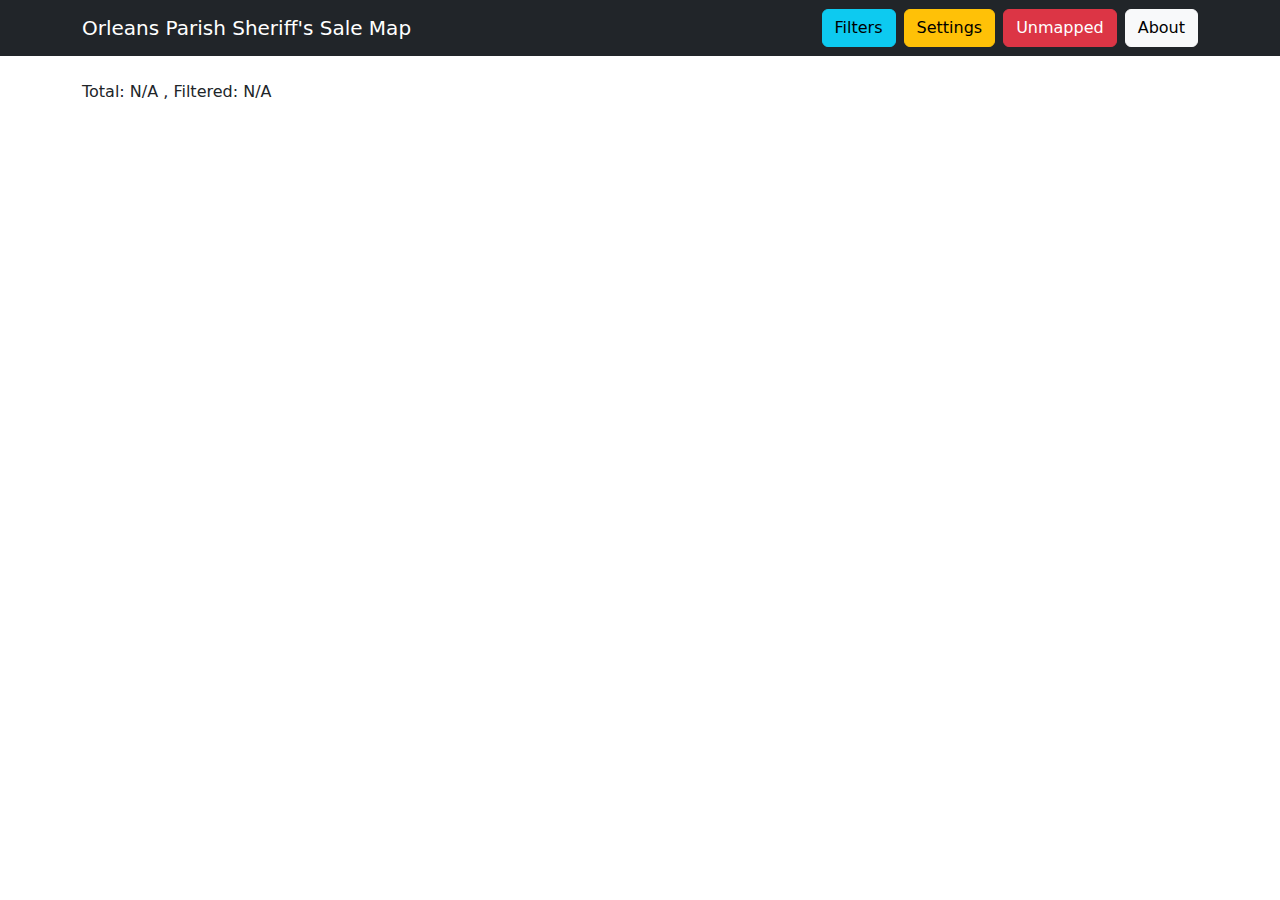
<file: docs/index.html>
<!DOCTYPE html>
<html lang="en">

<head>
  <meta charset="UTF-8" />
  <meta http-equiv="X-UA-Compatible" content="IE=edge" />
  <meta name="viewport" content="width=device-width, initial-scale=1.0" />
  <title>Sheriff's Sale Database</title>
  <link rel="stylesheet" href="./assets/vendors/leaflet/leaflet.css" />
  <link rel="stylesheet" href="./assets/vendors/daterangepicker/daterangepicker.css" />
  <link rel="stylesheet" href="./assets/vendors/bootstrap/bootstrap.min.css" />

  <style>
    body {
        padding: 0;
        margin: 0;
    }
    html, body, #map {
        height: 94%;
        width: 100%;
    }
  </style>

  <!-- Global site tag (gtag.js) - Google Analytics -->
  <script async src="https://www.googletagmanager.com/gtag/js?id=G-JCVRD1YDYD"></script>
  <script>
    window.dataLayer = window.dataLayer || [];
    function gtag(){dataLayer.push(arguments);}
    gtag('js', new Date());

    gtag('config', 'G-JCVRD1YDYD');
  </script>

  <script data-name="BMC-Widget" data-cfasync="false" src="https://cdnjs.buymeacoffee.com/1.0.0/widget.prod.min.js" data-id="thedecc" data-description="Support me on Buy me a coffee!" data-message="" data-color="#FF5F5F" data-position="Right" data-x_margin="18" data-y_margin="18"></script>
</head>

<body>
  <header class="mb-4">
    <!-- Fixed navbar -->
    <nav class="navbar navbar-expand-md navbar-dark bg-dark">
      <div class="container">
        <a class="navbar-brand" href="#">Orleans Parish Sheriff's Sale Map</a>
        <button class="navbar-toggler" type="button" data-bs-toggle="collapse" data-bs-target="#navbarCollapse" aria-controls="navbarCollapse" aria-expanded="false" aria-label="Toggle navigation">
          <span class="navbar-toggler-icon"></span>
        </button>
        <div class="collapse navbar-collapse" id="navbarCollapse">
          <div class="ms-auto d-flex">
            <button class="btn btn-info me-2" data-bs-toggle="modal" data-bs-target="#filters-modal">
              Filters
            </button>
            <button class="btn btn-warning me-2" data-bs-toggle="modal" data-bs-target="#settings-modal">
              Settings
            </button>
            <button class="btn btn-danger me-2" data-bs-toggle="modal" data-bs-target="#unmapped-modal">
              Unmapped
            </button>
            <button class="btn btn-light" data-bs-toggle="modal" data-bs-target="#about-modal">
              About
            </button>
          </div>
        </div>
      </div>
    </nav>
  </header>

  <div class="container">
    <div class="result-count">
      <span>Total: <span id="result-total">N/A</span></span> ,
      <span>Filtered: <span id="result-filtered">N/A</span></span>
    </div>
  </div>
  <div id="map"></div>

  <div class="modal fade" id="app-modal">
    <div class="modal-dialog modal-dialog-scrollable">
      <div class="modal-content">
        <div class="modal-header">
          <h5 class="modal-title" id="propertyModel"></h5>
          <button type="button" class="btn-close" data-bs-dismiss="modal" aria-label="Close"></button>
        </div>
        <div class="modal-body"></div>
      </div>
    </div>
  </div>

  <div class="modal fade" id="settings-modal">
    <div class="modal-dialog">
      <div class="modal-content">
        <div class="modal-header">
          <h5 class="modal-title">Settings</h5>
          <button type="button" class="btn-close" data-bs-dismiss="modal" aria-label="Close"></button>
        </div>
        <div class="modal-body">
          <button class="btn btn-success mb-2" id="remove-all-history">
            Remove all history
          </button>
          <br />
          <button class="btn btn-info" id="remove-map-storage">
            Reset map location
          </button>
        </div>
      </div>
    </div>
  </div>

  <div class="modal fade" id="filters-modal" data-bs-backdrop="static" data-bs-keyboard="false" tabindex="-1">
    <div class="modal-dialog">
      <div class="modal-content">
        <div class="modal-header">
          <h5 class="modal-title">Filters</h5>
          <button type="button" class="btn-close" data-bs-dismiss="modal" aria-label="Close"></button>
        </div>
        <div class="modal-body">
          <form id="filters-form">
            <div class="mb-2">

              <label class="form-label">Sales Date</label>
              <input type="text" class="form-control" name="salesDate" placeholder="Select dates..." />
            </div>

            <div class="mb-2">
              <label class="form-label">Writ Amount (min)</label>
              <div class="input-group">
                <span class="input-group-text" id="basic-addon1">$</span>
                <input type="text" class="form-control number-separator" name="minAmount" placeholder="Enter amount..." />
              </div>
            </div>

            <div class="mb-2">
              <label class="form-label">Writ Amount (max)</label>
              <div class="input-group">
                <span class="input-group-text" id="basic-addon1">$</span>
                <input type="text" class="form-control number-separator" name="maxAmount" placeholder="Enter amount..." />
              </div>
            </div>
            <div class="mb-2">
              <label class="form-label">Terms and Conditions</label>
              <input type="text" class="form-control" name="terms" placeholder="Enter text..." />
            </div>
            <div class="mb-2">
              <label class="form-label">Zip</label>
              <input type="number" class="form-control" name="zip" placeholder="Enter zip code..." />
            </div>
            <button class="btn btn-primary btn-block" type="submit">
              Apply Filters
            </button>
          </form>
        </div>
      </div>
    </div>
  </div>

  <div class="modal fade" id="unmapped-modal">
    <div class="modal-dialog modal-dialog-scrollable">
      <div class="modal-content">
        <div class="modal-header">
          <h5 class="modal-title" id="propertyModel">Unmapped Listings</h5>
          <button type="button" class="btn-close" data-bs-dismiss="modal" aria-label="Close"></button>
        </div>
        <div class="modal-body">
          <p>
            These property listings are corrupt or unmappable for some reason.
            Typically, the address in the OPSO listing is unusual or incorrect.
          </p>
          <hr/>
          <span id="unmapped-modal-list" style="white-space: pre-line"></span>
        </div>
      </div>
    </div>
  </div>

  <div class="modal fade" id="about-modal">
    <div class="modal-dialog">
      <div class="modal-content">
        <div class="modal-header">
          <h5 class="modal-title">About</h5>
          <button type="button" class="btn-close" data-bs-dismiss="modal" aria-label="Close"></button>
        </div>
        <div class="modal-body">
          <p>
            This map gets data from the Orleans Parish Sheriff's Office listing of real estate
            foreclosures in New Orleans.
            If any information seems out of date or inaccurate, please verify the record on the
            Sheriff's Office site directly.
          </p>
          <p>
            The database is updated on Monday, Wednesday, and Friday.
            The color of the marks indicate a sooner (bright pink) to later (dark pink) auction
            date.
            Due to inaccurate or corrupted data in the OPSO listing, some properties may not be
            mapped.
            These are available by clicking "Unmapped".
          </p>
          <p>
            Feature ideas:
            <ul>
              <li>Alert for a selected area - this currently works for a single user, but the general solution requires a login feature</li>
              <li>Account / login support</li>
              <li>Link to NOLA Assessor listing</li>
            </ul>
          </p>
          <p>
            For any feedback or feature requests, get in touch through the "Buy me a coffee"
            form at the bottom and include your contact info if you'd like to receive a response.
          </p>
        </div>
      </div>
    </div>
  </div>

  <script src="./assets/vendors/jquery/jquery-3.6.0.min.js"></script>
  <script src="./assets/vendors/bootstrap/bootstrap.bundle.min.js"></script>
  <script src="./assets/vendors/daterangepicker/moment.min.js"></script>
  <script src="./assets/vendors/daterangepicker/daterangepicker.js"></script>
  <script src="./assets/vendors/leaflet/leaflet.js"></script>
  <script src="./assets/vendors/lodash/lodash.min.js"></script>
  <script src="./assets/js/filters.js"></script>
  <script src="./assets/js/app.js"></script>

  <script>
    var config = {
      modalElement: $("#app-modal"),
      leaflet: {
        element: $("#map"),
        width: "100%",
        height: "100%",
      },
    };

    $(function() {
      $.ajax({
        url: "https://raw.githubusercontent.com/rafmudaf/NOSS/db/data/Orleans_Parish_sales.json",
        dataType: "json",
        success: function(res) {

          App.init(res, config);
          $("#result-total").html(App.data.length);

          $("#unmapped-modal-list").html(
            App.corruptData.map((item) => {return item["Address/Description"]}).join("\n")
          );

        },
      });
    });
  </script>

</body>

</html>
</file>
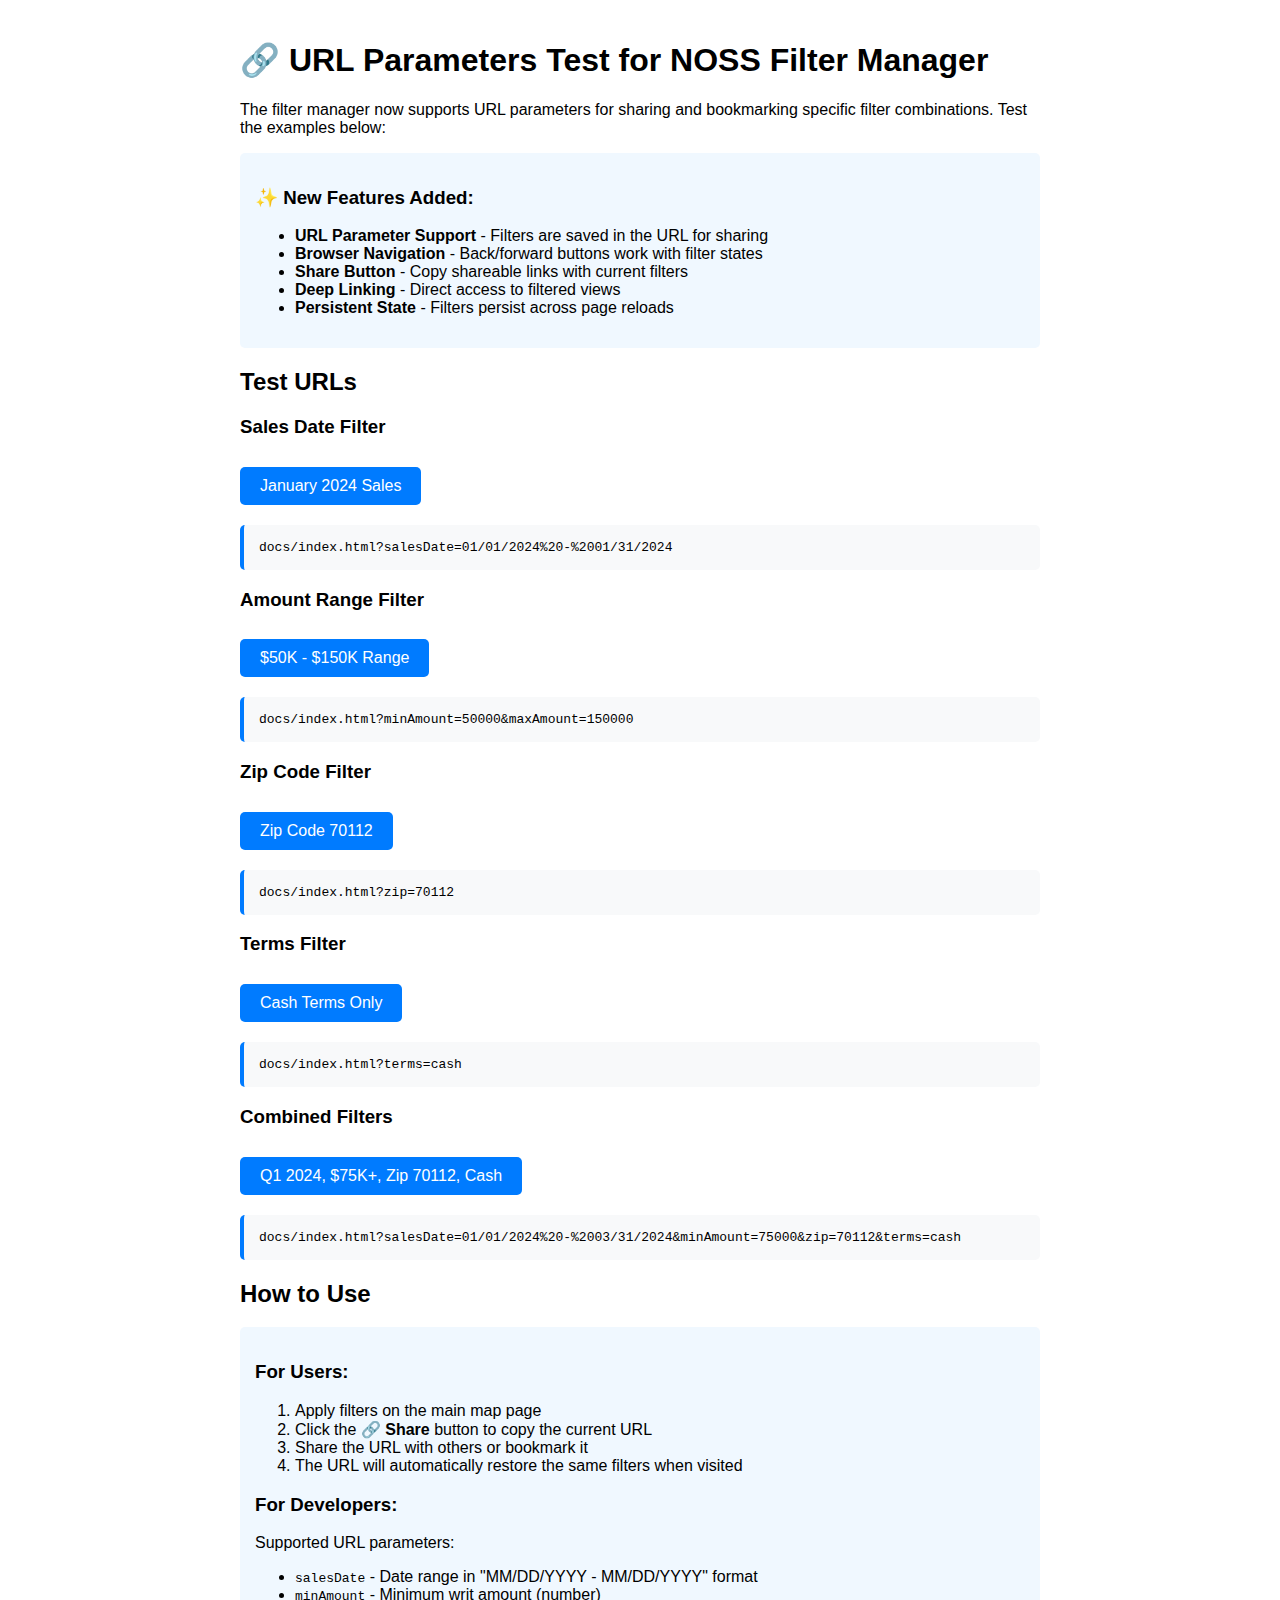
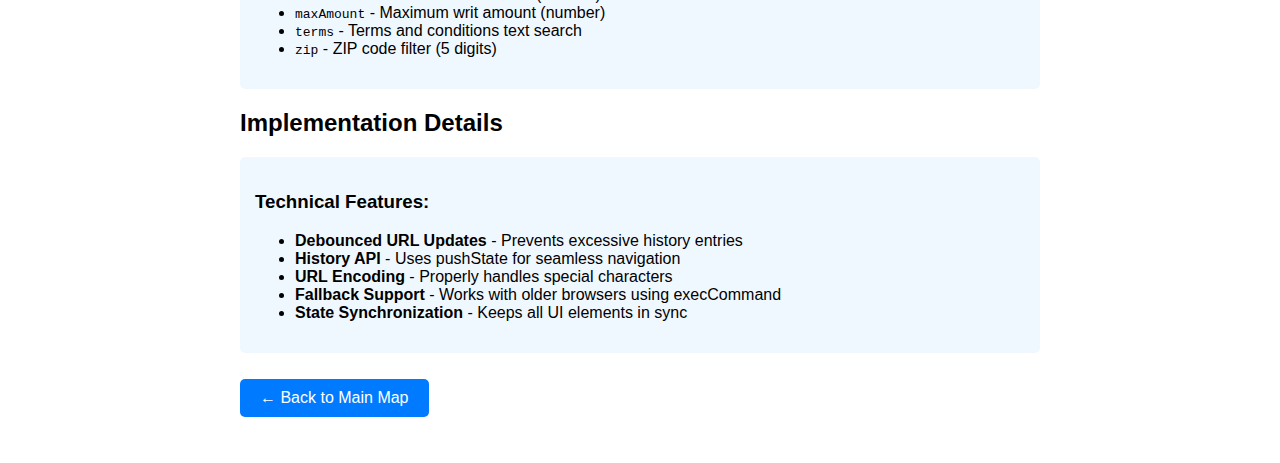
<file: test_url_params.html>
<!DOCTYPE html>
<html>
<head>
    <title>🔗 URL Parameters Test - NOSS Filter Manager</title>
    <style>
        body {
            font-family: Arial, sans-serif;
            padding: 20px;
            max-width: 800px;
            margin: 0 auto;
        }
        .test-link {
            display: inline-block;
            background: #007bff;
            color: white;
            padding: 10px 20px;
            text-decoration: none;
            border-radius: 5px;
            margin: 10px 10px 10px 0;
            transition: background 0.2s;
        }
        .test-link:hover {
            background: #0056b3;
            color: white;
            text-decoration: none;
        }
        .code {
            background: #f8f9fa;
            padding: 15px;
            border-radius: 5px;
            border-left: 4px solid #007bff;
            margin: 10px 0;
            font-family: monospace;
            overflow-x: auto;
        }
        .feature {
            background: #f0f8ff;
            padding: 15px;
            border-radius: 5px;
            margin: 15px 0;
        }
    </style>
</head>
<body>
    <h1>🔗 URL Parameters Test for NOSS Filter Manager</h1>
    
    <p>The filter manager now supports URL parameters for sharing and bookmarking specific filter combinations. Test the examples below:</p>

    <div class="feature">
        <h3>✨ New Features Added:</h3>
        <ul>
            <li><strong>URL Parameter Support</strong> - Filters are saved in the URL for sharing</li>
            <li><strong>Browser Navigation</strong> - Back/forward buttons work with filter states</li>
            <li><strong>Share Button</strong> - Copy shareable links with current filters</li>
            <li><strong>Deep Linking</strong> - Direct access to filtered views</li>
            <li><strong>Persistent State</strong> - Filters persist across page reloads</li>
        </ul>
    </div>

    <h2>Test URLs</h2>
    
    <h3>Sales Date Filter</h3>
    <a href="docs/index.html?salesDate=01/01/2024%20-%2001/31/2024" class="test-link">
        January 2024 Sales
    </a>
    <div class="code">
        docs/index.html?salesDate=01/01/2024%20-%2001/31/2024
    </div>

    <h3>Amount Range Filter</h3>
    <a href="docs/index.html?minAmount=50000&maxAmount=150000" class="test-link">
        $50K - $150K Range
    </a>
    <div class="code">
        docs/index.html?minAmount=50000&maxAmount=150000
    </div>

    <h3>Zip Code Filter</h3>
    <a href="docs/index.html?zip=70112" class="test-link">
        Zip Code 70112
    </a>
    <div class="code">
        docs/index.html?zip=70112
    </div>

    <h3>Terms Filter</h3>
    <a href="docs/index.html?terms=cash" class="test-link">
        Cash Terms Only
    </a>
    <div class="code">
        docs/index.html?terms=cash
    </div>

    <h3>Combined Filters</h3>
    <a href="docs/index.html?salesDate=01/01/2024%20-%2003/31/2024&minAmount=75000&zip=70112&terms=cash" class="test-link">
        Q1 2024, $75K+, Zip 70112, Cash
    </a>
    <div class="code">
        docs/index.html?salesDate=01/01/2024%20-%2003/31/2024&minAmount=75000&zip=70112&terms=cash
    </div>

    <h2>How to Use</h2>
    <div class="feature">
        <h3>For Users:</h3>
        <ol>
            <li>Apply filters on the main map page</li>
            <li>Click the <strong>🔗 Share</strong> button to copy the current URL</li>
            <li>Share the URL with others or bookmark it</li>
            <li>The URL will automatically restore the same filters when visited</li>
        </ol>

        <h3>For Developers:</h3>
        <p>Supported URL parameters:</p>
        <ul>
            <li><code>salesDate</code> - Date range in "MM/DD/YYYY - MM/DD/YYYY" format</li>
            <li><code>minAmount</code> - Minimum writ amount (number)</li>
            <li><code>maxAmount</code> - Maximum writ amount (number)</li>
            <li><code>terms</code> - Terms and conditions text search</li>
            <li><code>zip</code> - ZIP code filter (5 digits)</li>
        </ul>
    </div>

    <h2>Implementation Details</h2>
    <div class="feature">
        <h3>Technical Features:</h3>
        <ul>
            <li><strong>Debounced URL Updates</strong> - Prevents excessive history entries</li>
            <li><strong>History API</strong> - Uses pushState for seamless navigation</li>
            <li><strong>URL Encoding</strong> - Properly handles special characters</li>
            <li><strong>Fallback Support</strong> - Works with older browsers using execCommand</li>
            <li><strong>State Synchronization</strong> - Keeps all UI elements in sync</li>
        </ul>
    </div>

    <p><a href="docs/index.html" class="test-link">← Back to Main Map</a></p>
</body>
</html>
</file>
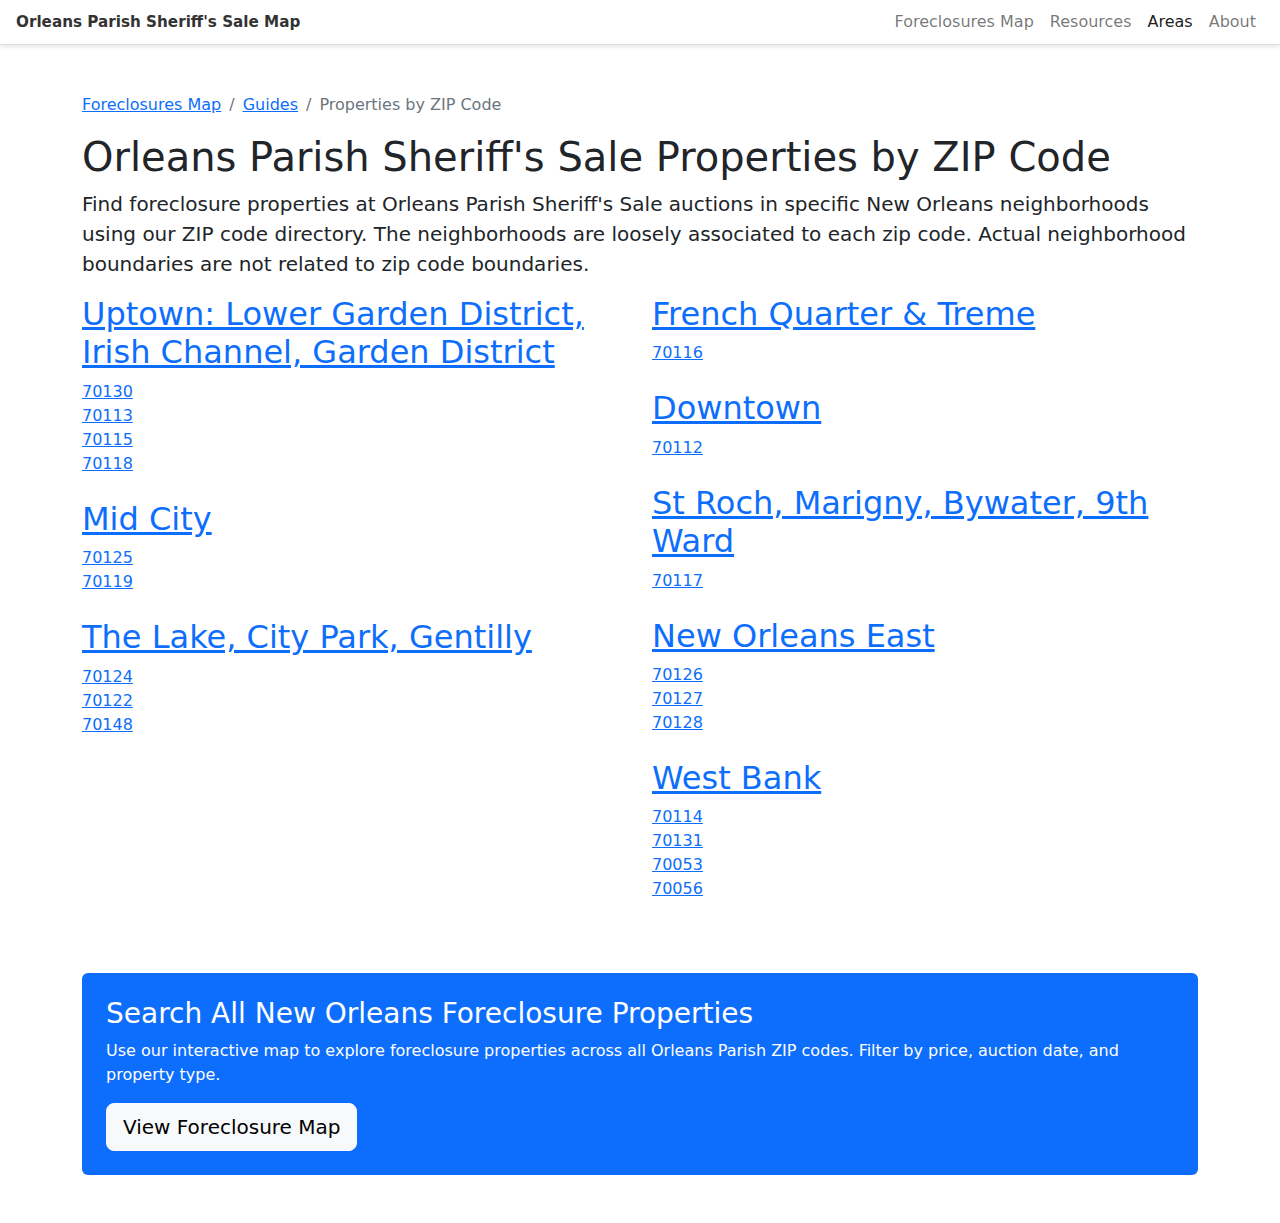
<file: docs/orleans-parish-sheriff-sale-by-zip-code.html>
<!DOCTYPE html>
<html lang="en">
<head>
  <meta charset="UTF-8" />
  <meta name="viewport" content="width=device-width, initial-scale=1.0" />
  <meta name="description" content="Find Orleans Parish Sheriff's Sale properties by ZIP code in New Orleans. Browse foreclosure listings by neighborhood with detailed property information and auction dates." />
  <meta name="keywords" content="Orleans Parish Sheriff Sale by ZIP code, New Orleans foreclosure by neighborhood, foreclosure properties by ZIP, sheriff sale properties location" />
  
  <title>Orleans Parish Sheriff's Sale Properties by ZIP Code - New Orleans Foreclosure Listings</title>
  
  <link rel="canonical" href="https://nolageauxbid.com/orleans-parish-sheriff-sale-by-zip-code.html" />
  <link rel="stylesheet" href="./assets/vendors/bootstrap/bootstrap.min.css" />
  <link rel="stylesheet" href="./assets/css/custom.css" />
</head>

<body>
  <header>
    <nav class="navbar navbar-expand-md navbar-light">
      <div class="container">
        <a class="navbar-brand" href="index.html">Orleans Parish Sheriff's Sale Map</a>
        <button class="navbar-toggler" type="button" data-bs-toggle="collapse" data-bs-target="#navbarCollapse" aria-controls="navbarCollapse" aria-expanded="false" aria-label="Toggle navigation">
          <span class="navbar-toggler-icon"></span>
        </button>
        <div class="collapse navbar-collapse" id="navbarCollapse">
          <ul class="navbar-nav ms-auto mb-2 mb-md-0">
            <li class="nav-item">
              <a class="nav-link" href="index.html" title="New Orleans Foreclosure Map">Foreclosures Map</a>
            </li>
            <li class="nav-item">
              <a class="nav-link" href="resources.html">Resources</a>
            </li>
            <li class="nav-item">
              <a class="nav-link active" href="orleans-parish-sheriff-sale-by-zip-code.html">Areas</a>
            </li>
            <li class="nav-item">
              <a class="nav-link" href="#" data-bs-toggle="modal" data-bs-target="#about-modal">About</a>
            </li>
        </div>
      </div>
    </nav>
  </header>

  <div class="container py-5">
    <!-- Breadcrumb -->
    <nav aria-label="breadcrumb">
      <ol class="breadcrumb">
        <li class="breadcrumb-item"><a href="index.html">Foreclosures Map</a></li>
        <li class="breadcrumb-item"><a href="resources.html">Guides</a></li>
        <li class="breadcrumb-item active" aria-current="page">Properties by ZIP Code</li>
      </ol>
    </nav>

    <article>
      <h1>Orleans Parish Sheriff's Sale Properties by ZIP Code</h1>
      
      <p class="lead">
        Find <strong>foreclosure properties</strong> at <strong>Orleans Parish Sheriff's Sale auctions</strong> in specific New Orleans neighborhoods using our ZIP code directory.
        The neighborhoods are loosely associated to each zip code.
        Actual neighborhood boundaries are not related to zip code boundaries.
      </p>

      <div class="row">
        <div class="col-md-6">
          <h2><a href="index.html?zip=70130,70113,70115,70118">Uptown: Lower Garden District, Irish Channel, Garden District</a></h2>
          <ul class="list-unstyled mb-4">
            <li><a href="index.html?zip=70130">70130</a></li>
            <li><a href="index.html?zip=70113">70113</a></li>
            <li><a href="index.html?zip=70115">70115</a></li>
            <li><a href="index.html?zip=70118">70118</a></li>
          </ul>

          <h2><a href="index.html?zip=70125,70119">Mid City</a></h2>
          <ul class="list-unstyled mb-4">
            <li><a href="index.html?zip=70125">70125</a></li>
            <li><a href="index.html?zip=70119">70119</a></li>
          </ul>

          <h2><a href="index.html?zip=70124,70122,70148">The Lake, City Park, Gentilly</a></h2>
          <ul class="list-unstyled mb-4">
            <li><a href="index.html?zip=70124">70124</a></li>
            <li><a href="index.html?zip=70122">70122</a></li>
            <li><a href="index.html?zip=70148">70148</a></li>
          </ul>
        </div>

        <div class="col-md-6">
          <h2><a href="index.html?zip=70116">French Quarter & Treme</a></h2>
          <ul class="list-unstyled mb-4">
            <li><a href="index.html?zip=70116">70116</a></li>
          </ul>

          <h2><a href="index.html?zip=70112">Downtown</a></h2>
          <ul class="list-unstyled mb-4">
            <li><a href="index.html?zip=70112">70112</a></li>
          </ul>

          <h2><a href="index.html?zip=70117">St Roch, Marigny, Bywater, 9th Ward</a></h2>
          <ul class="list-unstyled mb-4">
            <li><a href="index.html?zip=70117">70117</a></li>
          </ul>

          <h2><a href="index.html?zip=70126,70127,70128">New Orleans East</a></h2>
          <ul class="list-unstyled mb-4">
            <li><a href="index.html?zip=70126">70126</a></li>
            <li><a href="index.html?zip=70127">70127</a></li>
            <li><a href="index.html?zip=70128">70128</a></li>
          </ul>

          <h2><a href="index.html?zip=70114,70131,70053,70056">West Bank</a></h2>
          <ul class="list-unstyled mb-4">
            <li><a href="index.html?zip=70114">70114</a></li>
            <li><a href="index.html?zip=70131">70131</a></li>
            <li><a href="index.html?zip=70053">70053</a></li>
            <li><a href="index.html?zip=70056">70056</a></li>
          </ul>
        </div>
      </div>

      <div class="cta-section mt-5 p-4 bg-primary text-white rounded">
        <h3>Search All New Orleans Foreclosure Properties</h3>
        <p>Use our interactive map to explore foreclosure properties across all Orleans Parish ZIP codes. Filter by price, auction date, and property type.</p>
        <a href="index.html" class="btn btn-light btn-lg">View Foreclosure Map</a>
      </div>
    </article>
  </div>

  <script src="./assets/vendors/jquery/jquery-3.6.0.min.js"></script>
  <script src="./assets/vendors/bootstrap/bootstrap.bundle.min.js"></script>
</body>
</html>
</file>
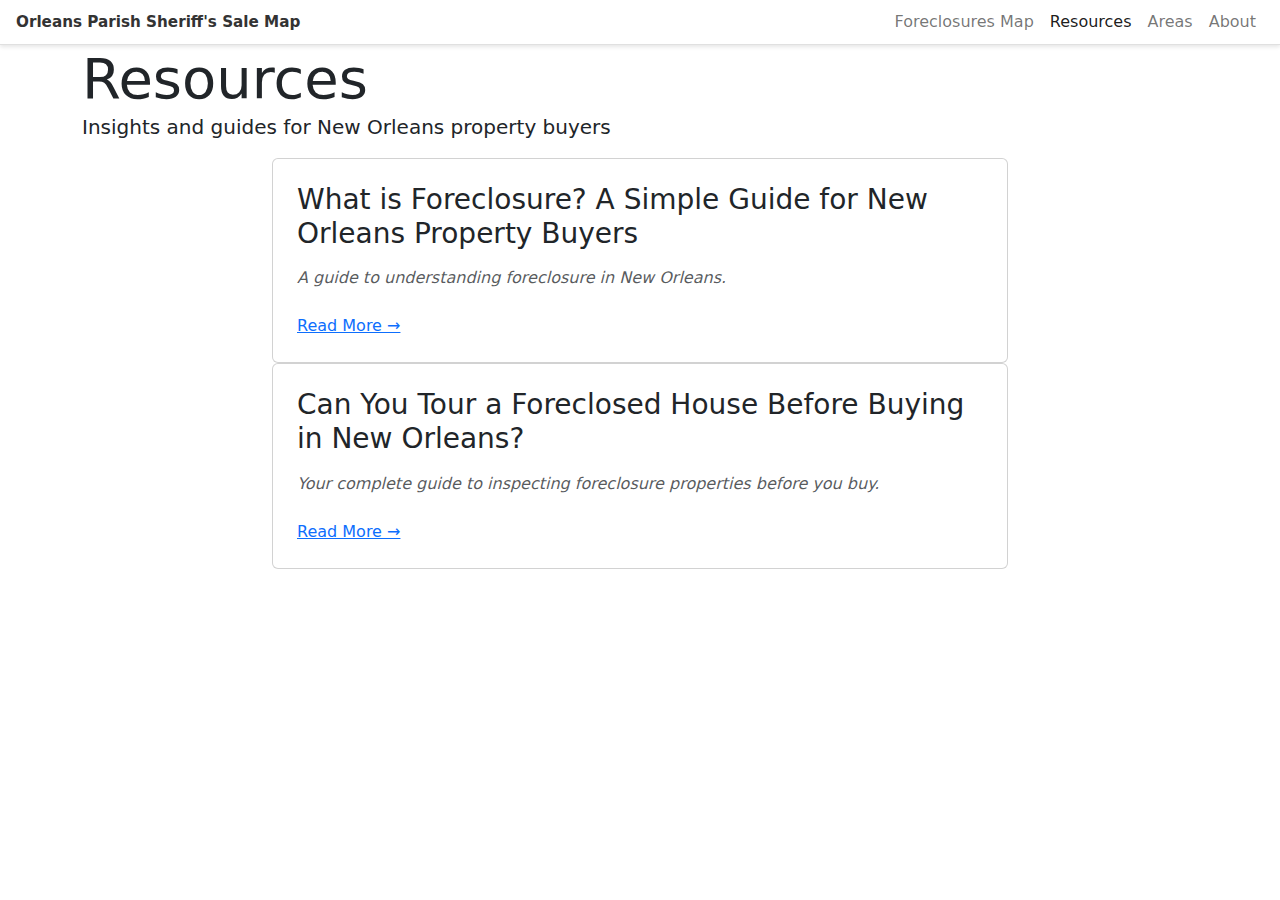
<file: docs/resources.html>
<!DOCTYPE html>
<html lang="en">
<head>
  <meta charset="UTF-8" />
  <meta http-equiv="X-UA-Compatible" content="IE=edge" />
  <meta name="viewport" content="width=device-width, initial-scale=1.0" />
  <meta name="description" content="Map of Orleans Parish Sheriff's Sale properties in New Orleans, LA. View foreclosures, filter by date, amount, terms, and zip code. Get background and contextual information about the property such as tax liens, ownership history, and more." />

  <title>Resources - Orleans Parish Sheriff's Sale Map</title>
  <link rel="stylesheet" href="./assets/vendors/bootstrap/bootstrap.min.css" />
  <link rel="stylesheet" href="./assets/css/custom.css" />
  
  <!-- Global site tag (gtag.js) - Google Analytics -->
  <script async src="https://www.googletagmanager.com/gtag/js?id=G-JCVRD1YDYD"></script>
  <script>
    window.dataLayer = window.dataLayer || [];
    function gtag(){dataLayer.push(arguments);}
    gtag('js', new Date());
    gtag('config', 'G-JCVRD1YDYD');
  </script>
</head>

<body>
  <header>
    <nav class="navbar navbar-expand-md navbar-light">
      <div class="container">
        <a class="navbar-brand" href="index.html">Orleans Parish Sheriff's Sale Map</a>
        <button class="navbar-toggler" type="button" data-bs-toggle="collapse" data-bs-target="#navbarCollapse">
          <span class="navbar-toggler-icon"></span>
        </button>
        <div class="collapse navbar-collapse" id="navbarCollapse">
          <ul class="navbar-nav ms-auto mb-2 mb-md-0">
            <li class="nav-item">
              <a class="nav-link" href="index.html" title="New Orleans Foreclosure Map">Foreclosures Map</a>
            </li>
            <li class="nav-item">
              <a class="nav-link active" href="resources.html">Resources</a>
            </li>
            <li class="nav-item">
              <a class="nav-link" href="orleans-parish-sheriff-sale-by-zip-code.html">Areas</a>
            </li>
            <li class="nav-item">
              <a class="nav-link" href="#" data-bs-toggle="modal" data-bs-target="#about-modal">About</a>
            </li>
          </ul>
        </div>
      </div>
    </nav>
  </header>

  <div class="blog-header">
    <div class="container">
      <h1 class="display-4 mb-0">Resources</h1>
      <p class="lead">Insights and guides for New Orleans property buyers</p>
    </div>
  </div>

  <div class="container">
    <div class="row">
      <div class="col-lg-8 offset-lg-2">
        <div id="resources-container">
          <!-- Resource posts will be loaded here -->
        </div>
      </div>
    </div>
  </div>

  <!-- About Modal -->
  <div class="modal fade" id="about-modal">
    <div class="modal-dialog">
      <div class="modal-content">
        <div class="modal-header">
          <h5 class="modal-title">About</h5>
          <button type="button" class="btn-close" data-bs-dismiss="modal" aria-label="Close"></button>
        </div>
        <div class="modal-body">
          <p>
            This map gets data from the Orleans Parish Sheriff's Office listing of real estate
            foreclosures in New Orleans.
            If any information seems out of date or inaccurate, please verify the record on the
            Sheriff's Office site directly.
          </p>
          <p>
            The database is updated on Monday, Wednesday, and Friday.
            The color of the marks indicate a sooner (bright pink) to later (dark pink) auction
            date.
            Due to inaccurate or corrupted data in the OPSO listing, some properties may not be
            mapped.
            These are available by clicking "Unmapped".
          </p>
          <p>
            Feature ideas:
            <ul>
              <li>Alert for a selected area - this currently works for a single user, but the general solution requires a login feature</li>
              <li>Account / login support</li>
              <li>Link to NOLA Assessor listing</li>
            </ul>
          </p>
          <p>
            For any feedback or feature requests, get in touch through the "Buy me a coffee"
            form at the bottom and include your contact info if you'd like to receive a response.
          </p>
        </div>
      </div>
    </div>
  </div>

  <script src="./assets/vendors/jquery/jquery-3.6.0.min.js"></script>
  <script src="./assets/vendors/bootstrap/bootstrap.bundle.min.js"></script>
  
  <script>
    $(document).ready(function() {
      // Load resources
      $.ajax({
        url: './assets/data/resources.json',
        dataType: 'json',
        success: function(data) {
          const container = $('#resources-container');
          
          data.posts.forEach(function(post) {
            const postHtml = `
              <div class="card blog-post-card">
                <div class="card-body p-4">
                  <h2 class="card-title h3 mb-3">${post.title}</h2>
                  <p class="text-muted mb-4" style="font-style: italic;">${post.subtitle}</p>
                  <a href="resources/${post.content_file}" class="read-more-btn">Read More →</a>
                </div>
              </div>
            `;
            
            container.append(postHtml);
          });
        },
        error: function() {
          $('#resources-container').html('<p class="text-center">Unable to load resources.</p>');
        }
      });
    });

    // Hide navbar collapse after clicking any nav-link (mobile)
    $(document).on('click', '.navbar-collapse .nav-link', function(){
      $('.navbar-collapse').collapse('hide');
    });
  </script>
</body>
</html>
</file>
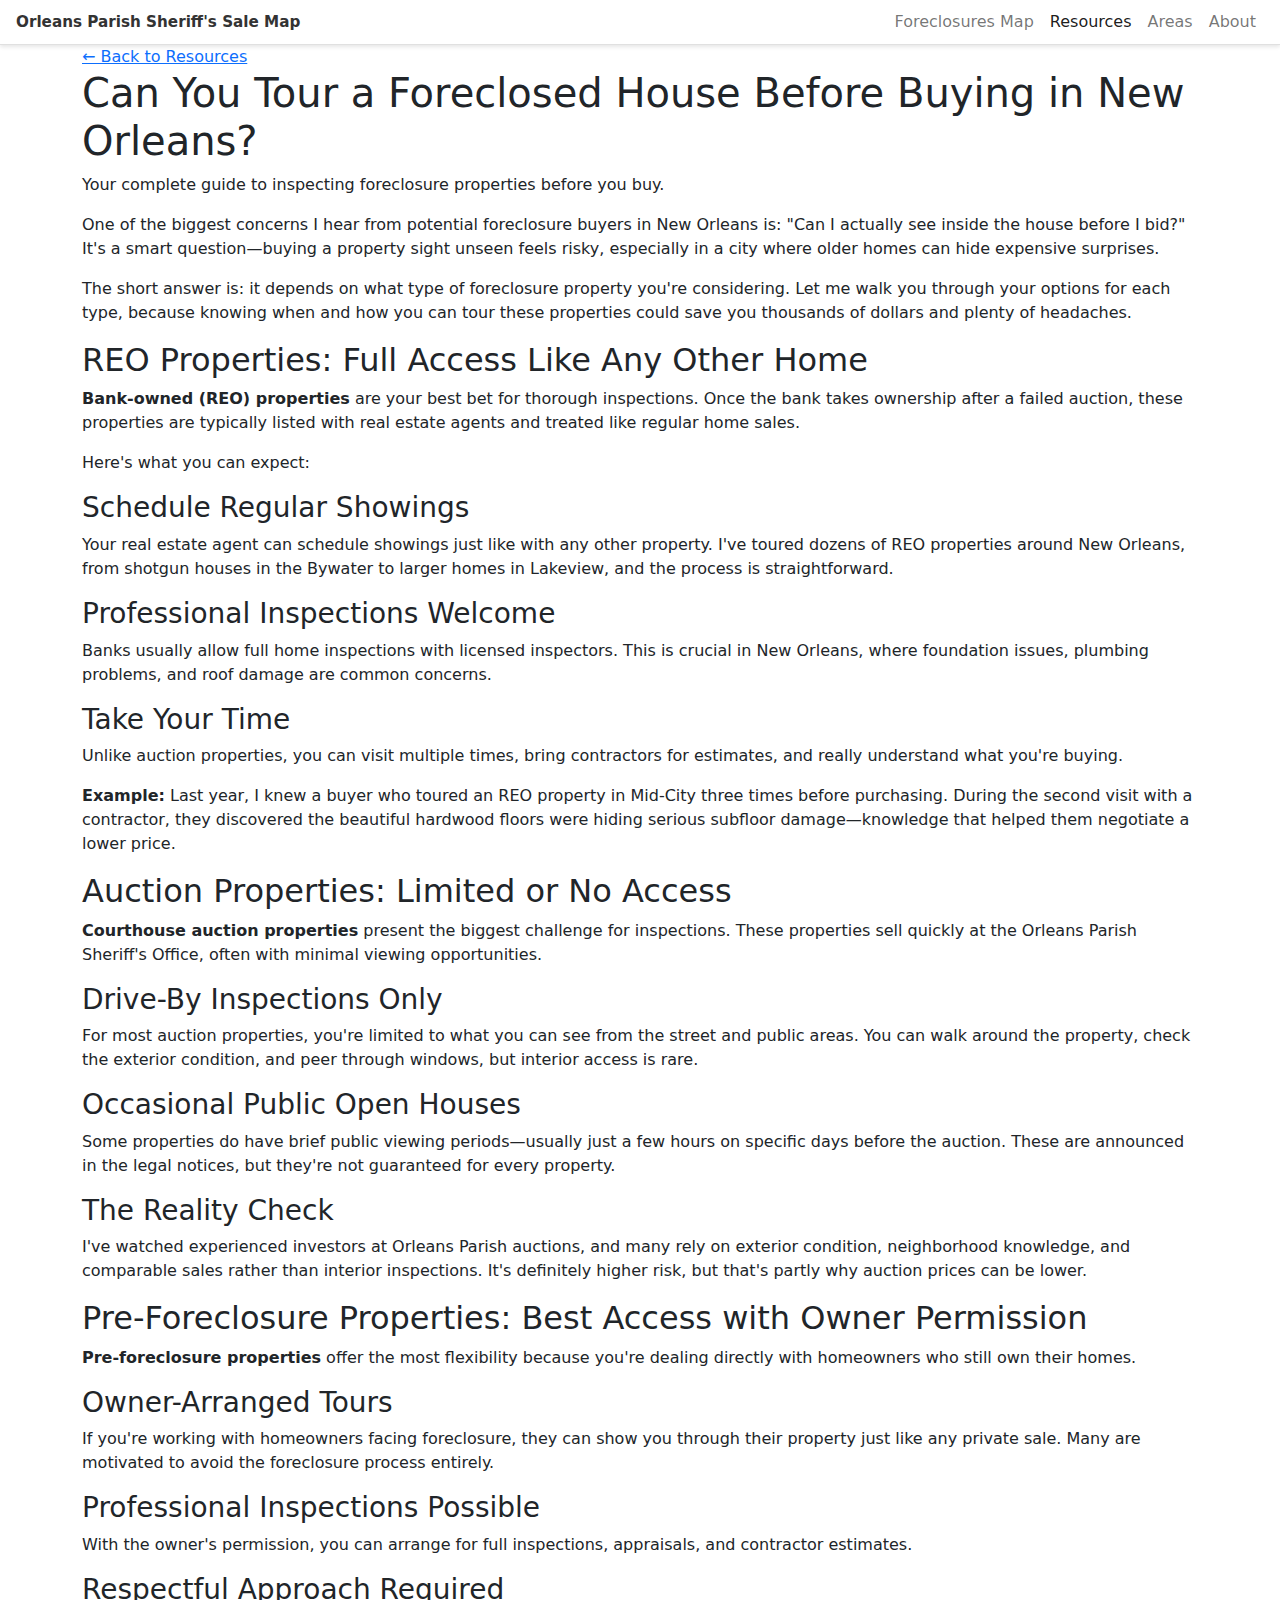
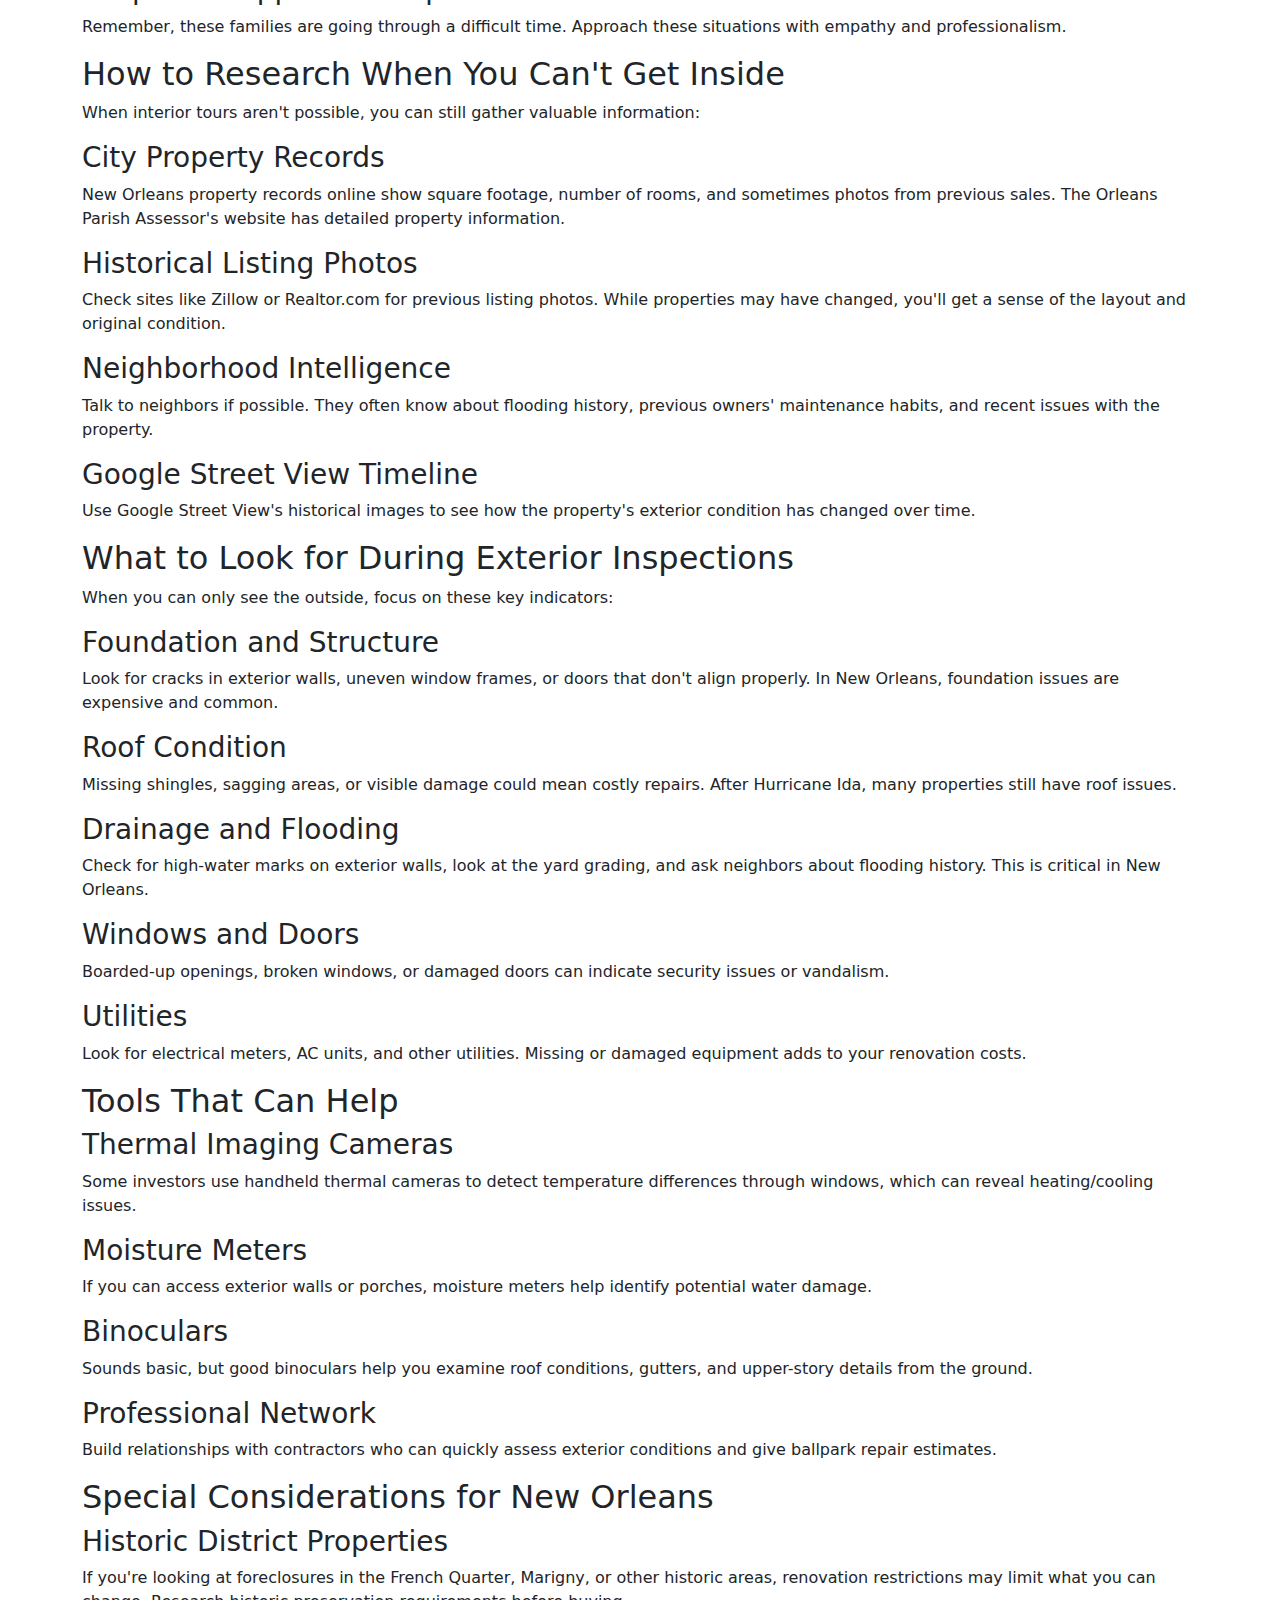
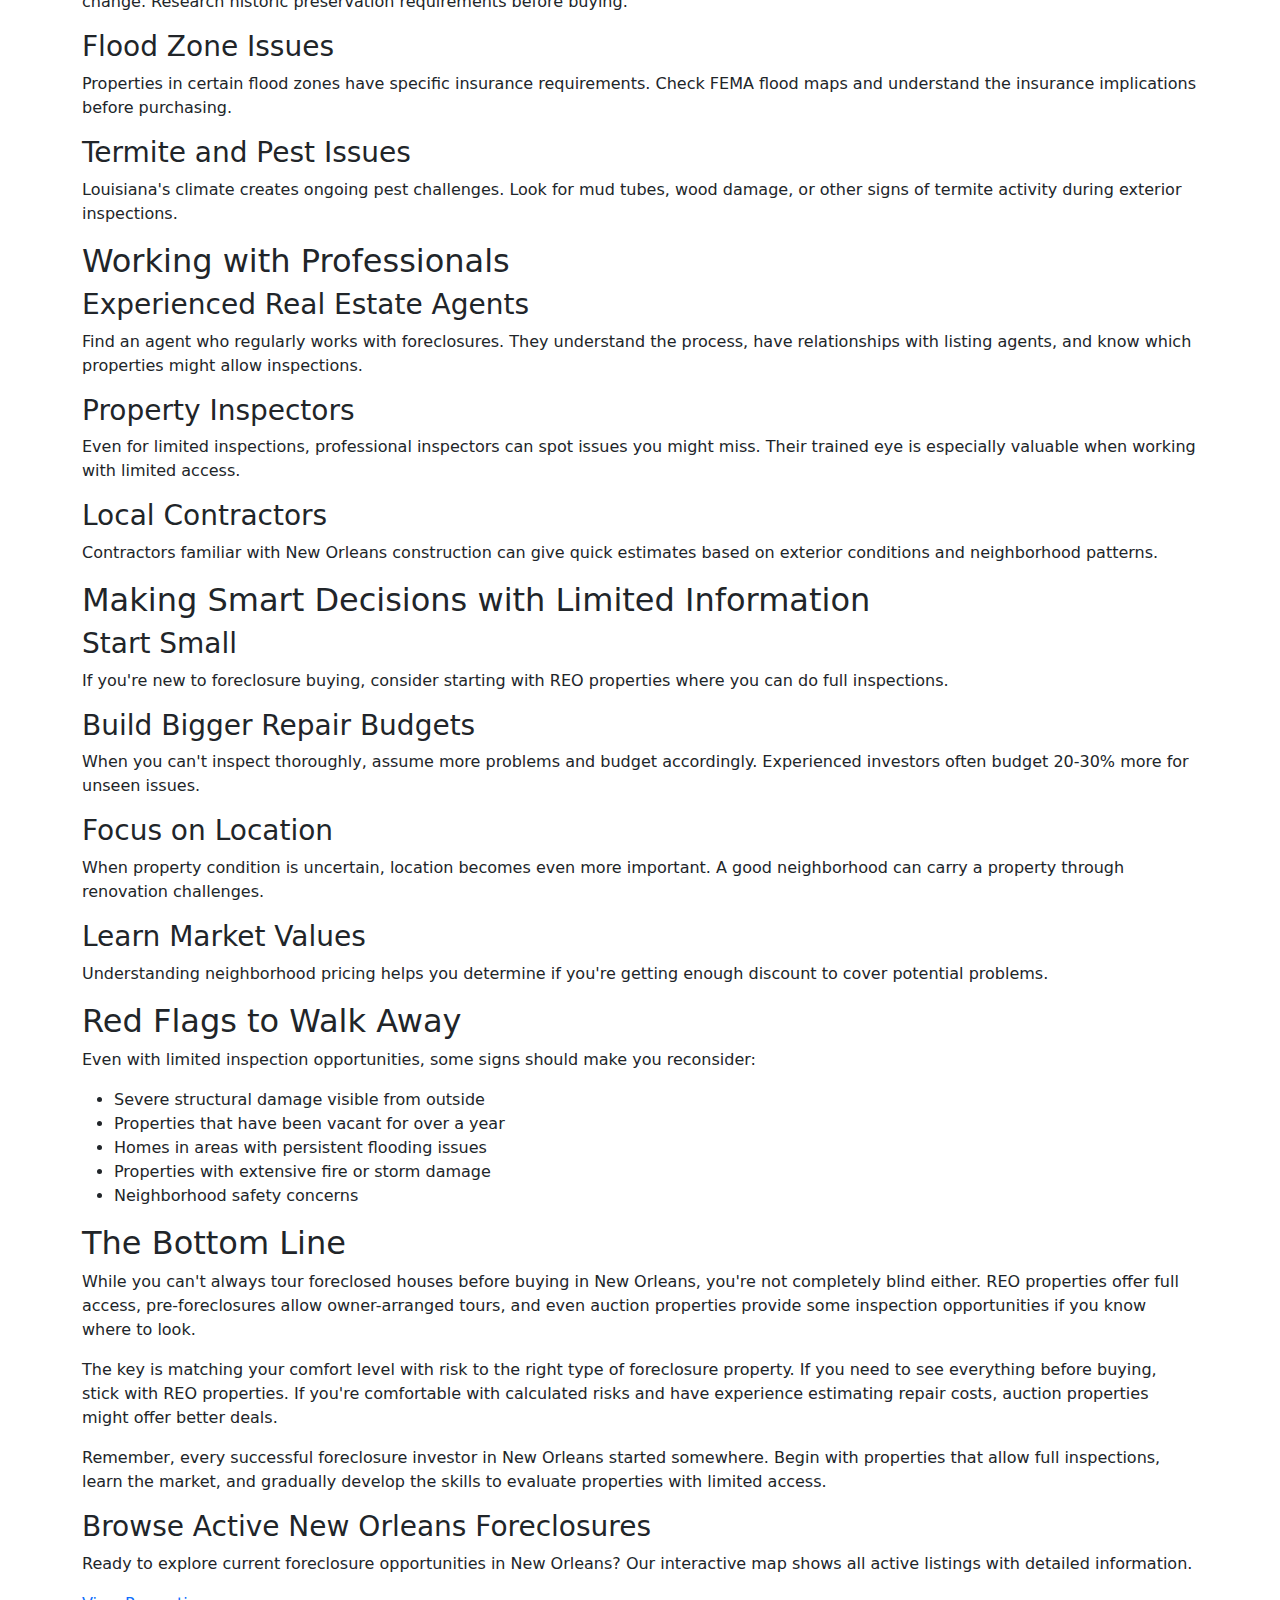
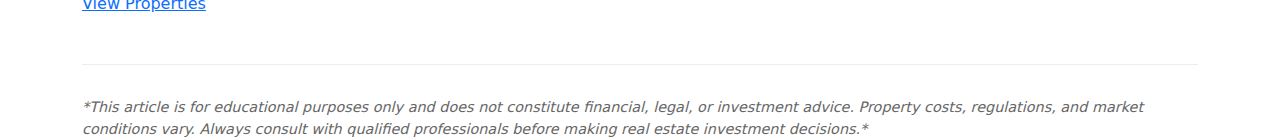
<file: docs/resources/tour-foreclosed-house.html>
<!DOCTYPE html>
<html lang="en">
<head>
  <meta charset="UTF-8" />
  <meta http-equiv="X-UA-Compatible" content="IE=edge" />
  <meta name="viewport" content="width=device-width, initial-scale=1.0" />
  <title>Can You Tour a Foreclosed House Before Buying in New Orleans?</title>
  <link rel="stylesheet" href="../assets/vendors/bootstrap/bootstrap.min.css" />
  <link rel="stylesheet" href="../assets/css/custom.css" />
  
  <!-- Global site tag (gtag.js) - Google Analytics -->
  <script async src="https://www.googletagmanager.com/gtag/js?id=G-JCVRD1YDYD"></script>
  <script>
    window.dataLayer = window.dataLayer || [];
    function gtag(){dataLayer.push(arguments);}
    gtag('js', new Date());
    gtag('config', 'G-JCVRD1YDYD');
  </script>
</head>

<body>
  <header>
    <nav class="navbar navbar-expand-md navbar-light">
      <div class="container">
        <a class="navbar-brand" href="../index.html">Orleans Parish Sheriff's Sale Map</a>
        <button class="navbar-toggler" type="button" data-bs-toggle="collapse" data-bs-target="#navbarCollapse">
          <span class="navbar-toggler-icon"></span>
        </button>
        <div class="collapse navbar-collapse" id="navbarCollapse">
          <ul class="navbar-nav ms-auto mb-2 mb-md-0">
            <li class="nav-item">
              <a class="nav-link" href="../index.html" title="New Orleans Foreclosure Map">Foreclosures Map</a>
            </li>
            <li class="nav-item">
              <a class="nav-link active" href="../resources.html">Resources</a>
            </li>
            <li class="nav-item">
              <a class="nav-link" href="../orleans-parish-sheriff-sale-by-zip-code.html">Areas</a>
            </li>
            <li class="nav-item">
              <a class="nav-link" href="#" data-bs-toggle="modal" data-bs-target="#about-modal">About</a>
            </li>
          </ul>
        </div>
      </div>
    </nav>
  </header>

  <div class="container">
    <article class="blog-article">
      <a href="../resources.html" class="back-link">← Back to Resources</a>
      
      <div class="blog-header">
        <h1>Can You Tour a Foreclosed House Before Buying in New Orleans?</h1>
        <p class="blog-subtitle">Your complete guide to inspecting foreclosure properties before you buy.</p>
      </div>

      <div class="blog-content">
        <p>One of the biggest concerns I hear from potential foreclosure buyers in New Orleans is: "Can I actually see inside the house before I bid?" It's a smart question—buying a property sight unseen feels risky, especially in a city where older homes can hide expensive surprises.</p>

        <p>The short answer is: it depends on what type of foreclosure property you're considering. Let me walk you through your options for each type, because knowing when and how you can tour these properties could save you thousands of dollars and plenty of headaches.</p>

        <h2>REO Properties: Full Access Like Any Other Home</h2>
        <p><strong>Bank-owned (REO) properties</strong> are your best bet for thorough inspections. Once the bank takes ownership after a failed auction, these properties are typically listed with real estate agents and treated like regular home sales.</p>

        <p>Here's what you can expect:</p>

        <h3>Schedule Regular Showings</h3>
        <p>Your real estate agent can schedule showings just like with any other property. I've toured dozens of REO properties around New Orleans, from shotgun houses in the Bywater to larger homes in Lakeview, and the process is straightforward.</p>

        <h3>Professional Inspections Welcome</h3>
        <p>Banks usually allow full home inspections with licensed inspectors. This is crucial in New Orleans, where foundation issues, plumbing problems, and roof damage are common concerns.</p>

        <h3>Take Your Time</h3>
        <p>Unlike auction properties, you can visit multiple times, bring contractors for estimates, and really understand what you're buying.</p>

        <p><strong>Example:</strong> Last year, I knew a buyer who toured an REO property in Mid-City three times before purchasing. During the second visit with a contractor, they discovered the beautiful hardwood floors were hiding serious subfloor damage—knowledge that helped them negotiate a lower price.</p>

        <h2>Auction Properties: Limited or No Access</h2>
        <p><strong>Courthouse auction properties</strong> present the biggest challenge for inspections. These properties sell quickly at the Orleans Parish Sheriff's Office, often with minimal viewing opportunities.</p>

        <h3>Drive-By Inspections Only</h3>
        <p>For most auction properties, you're limited to what you can see from the street and public areas. You can walk around the property, check the exterior condition, and peer through windows, but interior access is rare.</p>

        <h3>Occasional Public Open Houses</h3>
        <p>Some properties do have brief public viewing periods—usually just a few hours on specific days before the auction. These are announced in the legal notices, but they're not guaranteed for every property.</p>

        <h3>The Reality Check</h3>
        <p>I've watched experienced investors at Orleans Parish auctions, and many rely on exterior condition, neighborhood knowledge, and comparable sales rather than interior inspections. It's definitely higher risk, but that's partly why auction prices can be lower.</p>

        <h2>Pre-Foreclosure Properties: Best Access with Owner Permission</h2>
        <p><strong>Pre-foreclosure properties</strong> offer the most flexibility because you're dealing directly with homeowners who still own their homes.</p>

        <h3>Owner-Arranged Tours</h3>
        <p>If you're working with homeowners facing foreclosure, they can show you through their property just like any private sale. Many are motivated to avoid the foreclosure process entirely.</p>

        <h3>Professional Inspections Possible</h3>
        <p>With the owner's permission, you can arrange for full inspections, appraisals, and contractor estimates.</p>

        <h3>Respectful Approach Required</h3>
        <p>Remember, these families are going through a difficult time. Approach these situations with empathy and professionalism.</p>

        <h2>How to Research When You Can't Get Inside</h2>
        <p>When interior tours aren't possible, you can still gather valuable information:</p>

        <h3>City Property Records</h3>
        <p>New Orleans property records online show square footage, number of rooms, and sometimes photos from previous sales. The Orleans Parish Assessor's website has detailed property information.</p>

        <h3>Historical Listing Photos</h3>
        <p>Check sites like Zillow or Realtor.com for previous listing photos. While properties may have changed, you'll get a sense of the layout and original condition.</p>

        <h3>Neighborhood Intelligence</h3>
        <p>Talk to neighbors if possible. They often know about flooding history, previous owners' maintenance habits, and recent issues with the property.</p>

        <h3>Google Street View Timeline</h3>
        <p>Use Google Street View's historical images to see how the property's exterior condition has changed over time.</p>

        <h2>What to Look for During Exterior Inspections</h2>
        <p>When you can only see the outside, focus on these key indicators:</p>

        <h3>Foundation and Structure</h3>
        <p>Look for cracks in exterior walls, uneven window frames, or doors that don't align properly. In New Orleans, foundation issues are expensive and common.</p>

        <h3>Roof Condition</h3>
        <p>Missing shingles, sagging areas, or visible damage could mean costly repairs. After Hurricane Ida, many properties still have roof issues.</p>

        <h3>Drainage and Flooding</h3>
        <p>Check for high-water marks on exterior walls, look at the yard grading, and ask neighbors about flooding history. This is critical in New Orleans.</p>

        <h3>Windows and Doors</h3>
        <p>Boarded-up openings, broken windows, or damaged doors can indicate security issues or vandalism.</p>

        <h3>Utilities</h3>
        <p>Look for electrical meters, AC units, and other utilities. Missing or damaged equipment adds to your renovation costs.</p>

        <h2>Tools That Can Help</h2>

        <h3>Thermal Imaging Cameras</h3>
        <p>Some investors use handheld thermal cameras to detect temperature differences through windows, which can reveal heating/cooling issues.</p>

        <h3>Moisture Meters</h3>
        <p>If you can access exterior walls or porches, moisture meters help identify potential water damage.</p>

        <h3>Binoculars</h3>
        <p>Sounds basic, but good binoculars help you examine roof conditions, gutters, and upper-story details from the ground.</p>

        <h3>Professional Network</h3>
        <p>Build relationships with contractors who can quickly assess exterior conditions and give ballpark repair estimates.</p>

        <h2>Special Considerations for New Orleans</h2>

        <h3>Historic District Properties</h3>
        <p>If you're looking at foreclosures in the French Quarter, Marigny, or other historic areas, renovation restrictions may limit what you can change. Research historic preservation requirements before buying.</p>

        <h3>Flood Zone Issues</h3>
        <p>Properties in certain flood zones have specific insurance requirements. Check FEMA flood maps and understand the insurance implications before purchasing.</p>

        <h3>Termite and Pest Issues</h3>
        <p>Louisiana's climate creates ongoing pest challenges. Look for mud tubes, wood damage, or other signs of termite activity during exterior inspections.</p>

        <h2>Working with Professionals</h2>

        <h3>Experienced Real Estate Agents</h3>
        <p>Find an agent who regularly works with foreclosures. They understand the process, have relationships with listing agents, and know which properties might allow inspections.</p>

        <h3>Property Inspectors</h3>
        <p>Even for limited inspections, professional inspectors can spot issues you might miss. Their trained eye is especially valuable when working with limited access.</p>

        <h3>Local Contractors</h3>
        <p>Contractors familiar with New Orleans construction can give quick estimates based on exterior conditions and neighborhood patterns.</p>

        <h2>Making Smart Decisions with Limited Information</h2>

        <h3>Start Small</h3>
        <p>If you're new to foreclosure buying, consider starting with REO properties where you can do full inspections.</p>

        <h3>Build Bigger Repair Budgets</h3>
        <p>When you can't inspect thoroughly, assume more problems and budget accordingly. Experienced investors often budget 20-30% more for unseen issues.</p>

        <h3>Focus on Location</h3>
        <p>When property condition is uncertain, location becomes even more important. A good neighborhood can carry a property through renovation challenges.</p>

        <h3>Learn Market Values</h3>
        <p>Understanding neighborhood pricing helps you determine if you're getting enough discount to cover potential problems.</p>

        <h2>Red Flags to Walk Away</h2>
        <p>Even with limited inspection opportunities, some signs should make you reconsider:</p>
        <ul>
          <li>Severe structural damage visible from outside</li>
          <li>Properties that have been vacant for over a year</li>
          <li>Homes in areas with persistent flooding issues</li>
          <li>Properties with extensive fire or storm damage</li>
          <li>Neighborhood safety concerns</li>
        </ul>

        <h2>The Bottom Line</h2>
        <p>While you can't always tour foreclosed houses before buying in New Orleans, you're not completely blind either. REO properties offer full access, pre-foreclosures allow owner-arranged tours, and even auction properties provide some inspection opportunities if you know where to look.</p>

        <p>The key is matching your comfort level with risk to the right type of foreclosure property. If you need to see everything before buying, stick with REO properties. If you're comfortable with calculated risks and have experience estimating repair costs, auction properties might offer better deals.</p>

        <p>Remember, every successful foreclosure investor in New Orleans started somewhere. Begin with properties that allow full inspections, learn the market, and gradually develop the skills to evaluate properties with limited access.</p>

        <div class="cta-section">
          <h3>Browse Active New Orleans Foreclosures</h3>
          <p>Ready to explore current foreclosure opportunities in New Orleans? Our interactive map shows all active listings with detailed information.</p>
          <a href="../index.html" class="cta-btn">View Properties</a>
        </div>

        <p style="font-style: italic; margin-top: 3rem; padding-top: 2rem; border-top: 1px solid #eee; color: #666; font-size: 0.9rem;">*This article is for educational purposes only and does not constitute financial, legal, or investment advice. Property costs, regulations, and market conditions vary. Always consult with qualified professionals before making real estate investment decisions.*</p>

      </div>
    </article>
  </div>

  <!-- About Modal -->
  <div class="modal fade" id="about-modal">
    <div class="modal-dialog">
      <div class="modal-content">
        <div class="modal-header">
          <h5 class="modal-title">About</h5>
          <button type="button" class="btn-close" data-bs-dismiss="modal" aria-label="Close"></button>
        </div>
        <div class="modal-body">
          <p>
            This map gets data from the Orleans Parish Sheriff's Office listing of real estate
            foreclosures in New Orleans.
            If any information seems out of date or inaccurate, please verify the record on the
            Sheriff's Office site directly.
          </p>
          <p>
            The database is updated on Monday, Wednesday, and Friday.
            The color of the marks indicate a sooner (bright pink) to later (dark pink) auction
            date.
            Due to inaccurate or corrupted data in the OPSO listing, some properties may not be
            mapped.
            These are available by clicking "Unmapped".
          </p>
          <p>
            Feature ideas:
            <ul>
              <li>Alert for a selected area - this currently works for a single user, but the general solution requires a login feature</li>
              <li>Account / login support</li>
              <li>Link to NOLA Assessor listing</li>
            </ul>
          </p>
          <p>
            For any feedback or feature requests, get in touch through the "Buy me a coffee"
            form at the bottom and include your contact info if you'd like to receive a response.
          </p>
        </div>
      </div>
    </div>
  </div>

  <script src="../assets/vendors/jquery/jquery-3.6.0.min.js"></script>
  <script src="../assets/vendors/bootstrap/bootstrap.bundle.min.js"></script>

  <script>
    // Hide navbar collapse after clicking any nav-link (mobile)
    $(document).on('click', '.navbar-collapse .nav-link', function(){
      $('.navbar-collapse').collapse('hide');
    });
  </script>
</body>
</html>
</file>
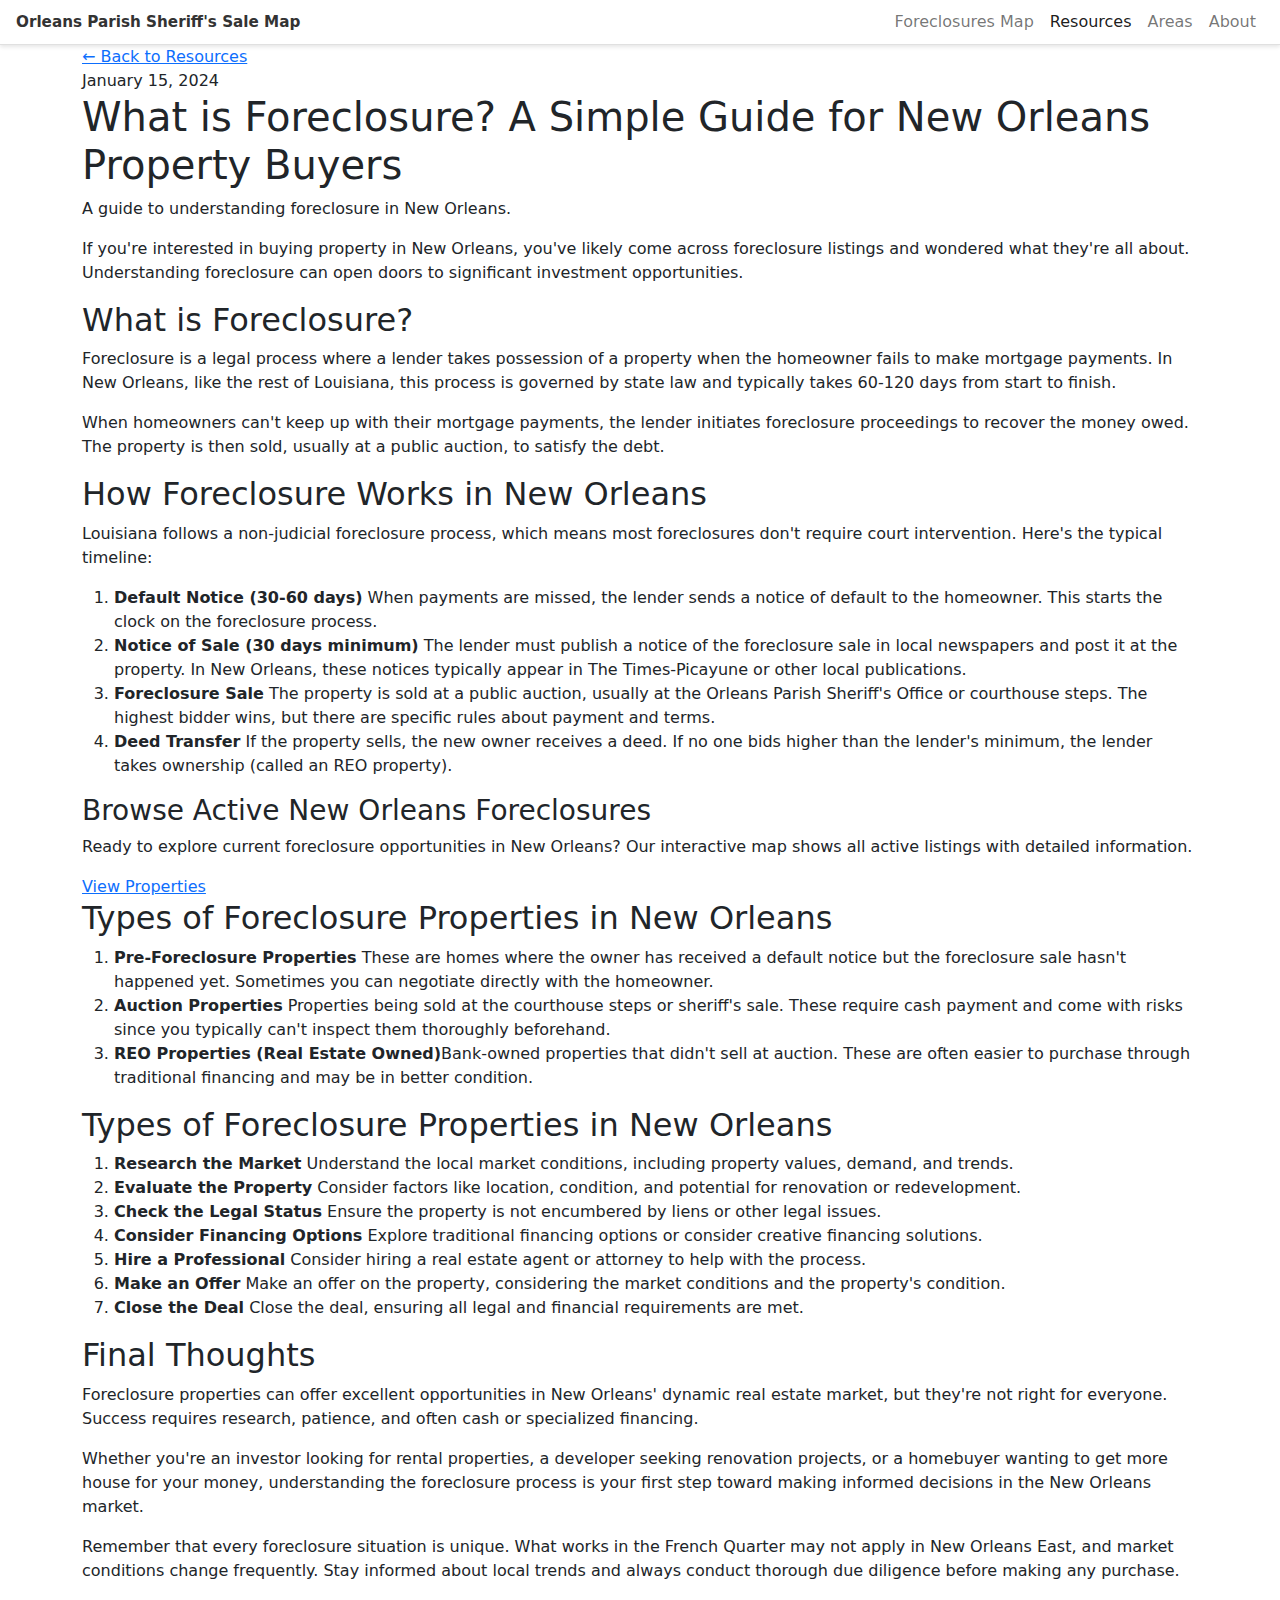
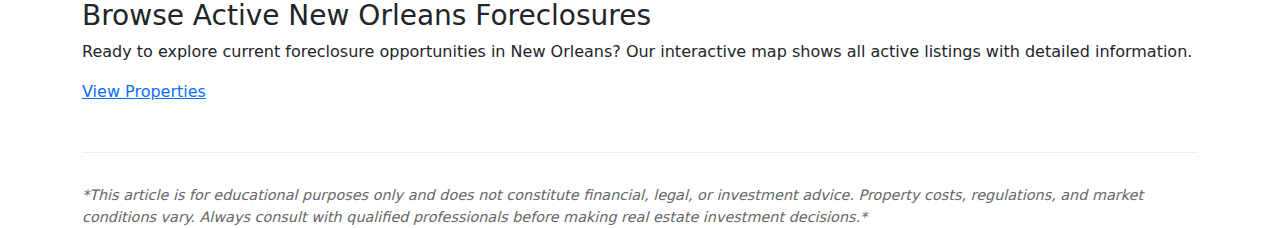
<file: docs/resources/what-is-foreclosure.html>
<!DOCTYPE html>
<html lang="en">
<head>
  <meta charset="UTF-8" />
  <meta http-equiv="X-UA-Compatible" content="IE=edge" />
  <meta name="viewport" content="width=device-width, initial-scale=1.0" />
  <meta name="description" content="Map of Orleans Parish Sheriff's Sale properties in New Orleans, LA. View foreclosures, filter by date, amount, terms, and zip code. Get background and contextual information about the property such as tax liens, ownership history, and more." />

  <title>What is Foreclosure? A Simple Guide for New Orleans Property Buyers</title>
  <link rel="stylesheet" href="../assets/vendors/bootstrap/bootstrap.min.css" />
  <link rel="stylesheet" href="../assets/css/custom.css" />
  
  <!-- Global site tag (gtag.js) - Google Analytics -->
  <script async src="https://www.googletagmanager.com/gtag/js?id=G-JCVRD1YDYD"></script>
  <script>
    window.dataLayer = window.dataLayer || [];
    function gtag(){dataLayer.push(arguments);}
    gtag('js', new Date());
    gtag('config', 'G-JCVRD1YDYD');
  </script>
</head>

<body>
  <header>
    <nav class="navbar navbar-expand-md navbar-light">
      <div class="container">
        <a class="navbar-brand" href="../index.html">Orleans Parish Sheriff's Sale Map</a>
        <button class="navbar-toggler" type="button" data-bs-toggle="collapse" data-bs-target="#navbarCollapse">
          <span class="navbar-toggler-icon"></span>
        </button>
        <div class="collapse navbar-collapse" id="navbarCollapse">
          <ul class="navbar-nav ms-auto mb-2 mb-md-0">
            <li class="nav-item">
              <a class="nav-link" href="../index.html" title="New Orleans Foreclosure Map">Foreclosures Map</a>
            </li>
            <li class="nav-item">
              <a class="nav-link active" href="../resources.html">Resources</a>
            </li>
            <li class="nav-item">
              <a class="nav-link" href="../orleans-parish-sheriff-sale-by-zip-code.html">Areas</a>
            </li>
            <li class="nav-item">
              <a class="nav-link" href="#" data-bs-toggle="modal" data-bs-target="#about-modal">About</a>
            </li>
          </ul>
        </div>
      </div>
    </nav>
  </header>

  <div class="container">
    <article class="blog-article">
      <a href="../resources.html" class="back-link">← Back to Resources</a>
      
      <div class="blog-header">
        <div class="blog-date">January 15, 2024</div>
        <h1>What is Foreclosure? A Simple Guide for New Orleans Property Buyers</h1>
        <p class="blog-subtitle">A guide to understanding foreclosure in New Orleans.</p>
      </div>

      <div class="blog-content">
        <p>If you're interested in buying property in New Orleans, you've likely come across foreclosure listings and wondered what they're all about. Understanding foreclosure can open doors to significant investment opportunities.</p>

        <h2>What is Foreclosure?</h2>
        <p>Foreclosure is a legal process where a lender takes possession of a property when the homeowner fails to make mortgage payments. In New Orleans, like the rest of Louisiana, this process is governed by state law and typically takes 60-120 days from start to finish.</p>

        <p>When homeowners can't keep up with their mortgage payments, the lender initiates foreclosure proceedings to recover the money owed. The property is then sold, usually at a public auction, to satisfy the debt.</p>

        <h2>How Foreclosure Works in New Orleans</h2>
        <p>Louisiana follows a non-judicial foreclosure process, which means most foreclosures don't require court intervention. Here's the typical timeline:</p>

        <ol>
          <li><strong>Default Notice (30-60 days)</strong> When payments are missed, the lender sends a notice of default to the homeowner. This starts the clock on the foreclosure process.</li>
          <li><strong>Notice of Sale (30 days minimum)</strong> The lender must publish a notice of the foreclosure sale in local newspapers and post it at the property. In New Orleans, these notices typically appear in The Times-Picayune or other local publications.</li>
          <li><strong>Foreclosure Sale</strong> The property is sold at a public auction, usually at the Orleans Parish Sheriff's Office or courthouse steps. The highest bidder wins, but there are specific rules about payment and terms.</li>
          <li><strong>Deed Transfer</strong> If the property sells, the new owner receives a deed. If no one bids higher than the lender's minimum, the lender takes ownership (called an REO property).</li>
        </ol>

        <div class="cta-section">
          <h3>Browse Active New Orleans Foreclosures</h3>
          <p>Ready to explore current foreclosure opportunities in New Orleans? Our interactive map shows all active listings with detailed information.</p>
          <a href="../index.html" class="cta-btn">View Properties</a>
        </div>

        <h2>Types of Foreclosure Properties in New Orleans</h2>
        <ol>
          <li><strong>Pre-Foreclosure Properties</strong> These are homes where the owner has received a default notice but the foreclosure sale hasn't happened yet. Sometimes you can negotiate directly with the homeowner.</li>
          <li><strong>Auction Properties</strong> Properties being sold at the courthouse steps or sheriff's sale. These require cash payment and come with risks since you typically can't inspect them thoroughly beforehand.</li>
          <li><strong>REO Properties (Real Estate Owned)</strong>Bank-owned properties that didn't sell at auction. These are often easier to purchase through traditional financing and may be in better condition.</li>
        </ol>

        <h2>Types of Foreclosure Properties in New Orleans</h2>
        <ol>
          <li><strong>Research the Market</strong> Understand the local market conditions, including property values, demand, and trends.</li>
          <li><strong>Evaluate the Property</strong> Consider factors like location, condition, and potential for renovation or redevelopment.</li>
          <li><strong>Check the Legal Status</strong> Ensure the property is not encumbered by liens or other legal issues.</li>
          <li><strong>Consider Financing Options</strong> Explore traditional financing options or consider creative financing solutions.</li>
          <li><strong>Hire a Professional</strong> Consider hiring a real estate agent or attorney to help with the process.</li>
          <li><strong>Make an Offer</strong> Make an offer on the property, considering the market conditions and the property's condition.</li>
          <li><strong>Close the Deal</strong> Close the deal, ensuring all legal and financial requirements are met.</li>
        </ol>

        <h2>Final Thoughts</h2>
        <p>Foreclosure properties can offer excellent opportunities in New Orleans' dynamic real estate market, but they're not right for everyone. Success requires research, patience, and often cash or specialized financing.</p>
        <p>Whether you're an investor looking for rental properties, a developer seeking renovation projects, or a homebuyer wanting to get more house for your money, understanding the foreclosure process is your first step toward making informed decisions in the New Orleans market.</p>
        <p>Remember that every foreclosure situation is unique. What works in the French Quarter may not apply in New Orleans East, and market conditions change frequently. Stay informed about local trends and always conduct thorough due diligence before making any purchase.</p>

        <div class="cta-section">
          <h3>Browse Active New Orleans Foreclosures</h3>
          <p>Ready to explore current foreclosure opportunities in New Orleans? Our interactive map shows all active listings with detailed information.</p>
          <a href="../index.html" class="cta-btn">View Properties</a>
        </div>

        <p style="font-style: italic; margin-top: 3rem; padding-top: 2rem; border-top: 1px solid #eee; color: #666; font-size: 0.9rem;">*This article is for educational purposes only and does not constitute financial, legal, or investment advice. Property costs, regulations, and market conditions vary. Always consult with qualified professionals before making real estate investment decisions.*</p>

      </div>
    </article>
  </div>

  <!-- About Modal -->
  <div class="modal fade" id="about-modal">
    <div class="modal-dialog">
      <div class="modal-content">
        <div class="modal-header">
          <h5 class="modal-title">About</h5>
          <button type="button" class="btn-close" data-bs-dismiss="modal" aria-label="Close"></button>
        </div>
        <div class="modal-body">
          <p>
            This map gets data from the Orleans Parish Sheriff's Office listing of real estate
            foreclosures in New Orleans.
            If any information seems out of date or inaccurate, please verify the record on the
            Sheriff's Office site directly.
          </p>
          <p>
            The database is updated on Monday, Wednesday, and Friday.
            The color of the marks indicate a sooner (bright pink) to later (dark pink) auction
            date.
            Due to inaccurate or corrupted data in the OPSO listing, some properties may not be
            mapped.
            These are available by clicking "Unmapped".
          </p>
          <p>
            Feature ideas:
            <ul>
              <li>Alert for a selected area - this currently works for a single user, but the general solution requires a login feature</li>
              <li>Account / login support</li>
              <li>Link to NOLA Assessor listing</li>
            </ul>
          </p>
          <p>
            For any feedback or feature requests, get in touch through the "Buy me a coffee"
            form at the bottom and include your contact info if you'd like to receive a response.
          </p>
        </div>
      </div>
    </div>
  </div>

  <script src="../assets/vendors/jquery/jquery-3.6.0.min.js"></script>
  <script src="../assets/vendors/bootstrap/bootstrap.bundle.min.js"></script>

  <script>
    // Hide navbar collapse after clicking any nav-link (mobile)
    $(document).on('click', '.navbar-collapse .nav-link', function(){
      $('.navbar-collapse').collapse('hide');
    });
  </script>
</body>
</html>
</file>
<file: docs/assets/vendors/leaflet/leaflet.css>
/* required styles */

.leaflet-pane,
.leaflet-tile,
.leaflet-marker-icon,
.leaflet-marker-shadow,
.leaflet-tile-container,
.leaflet-pane > svg,
.leaflet-pane > canvas,
.leaflet-zoom-box,
.leaflet-image-layer,
.leaflet-layer {
	position: absolute;
	left: 0;
	top: 0;
	}
.leaflet-container {
	overflow: hidden;
	}
.leaflet-tile,
.leaflet-marker-icon,
.leaflet-marker-shadow {
	-webkit-user-select: none;
	   -moz-user-select: none;
	        user-select: none;
	  -webkit-user-drag: none;
	}
/* Prevents IE11 from highlighting tiles in blue */
.leaflet-tile::selection {
	background: transparent;
}
/* Safari renders non-retina tile on retina better with this, but Chrome is worse */
.leaflet-safari .leaflet-tile {
	image-rendering: -webkit-optimize-contrast;
	}
/* hack that prevents hw layers "stretching" when loading new tiles */
.leaflet-safari .leaflet-tile-container {
	width: 1600px;
	height: 1600px;
	-webkit-transform-origin: 0 0;
	}
.leaflet-marker-icon,
.leaflet-marker-shadow {
	display: block;
	}
/* .leaflet-container svg: reset svg max-width decleration shipped in Joomla! (joomla.org) 3.x */
/* .leaflet-container img: map is broken in FF if you have max-width: 100% on tiles */
.leaflet-container .leaflet-overlay-pane svg {
	max-width: none !important;
	max-height: none !important;
	}
.leaflet-container .leaflet-marker-pane img,
.leaflet-container .leaflet-shadow-pane img,
.leaflet-container .leaflet-tile-pane img,
.leaflet-container img.leaflet-image-layer,
.leaflet-container .leaflet-tile {
	max-width: none !important;
	max-height: none !important;
	width: auto;
	padding: 0;
	}

.leaflet-container.leaflet-touch-zoom {
	-ms-touch-action: pan-x pan-y;
	touch-action: pan-x pan-y;
	}
.leaflet-container.leaflet-touch-drag {
	-ms-touch-action: pinch-zoom;
	/* Fallback for FF which doesn't support pinch-zoom */
	touch-action: none;
	touch-action: pinch-zoom;
}
.leaflet-container.leaflet-touch-drag.leaflet-touch-zoom {
	-ms-touch-action: none;
	touch-action: none;
}
.leaflet-container {
	-webkit-tap-highlight-color: transparent;
}
.leaflet-container a {
	-webkit-tap-highlight-color: rgba(51, 181, 229, 0.4);
}
.leaflet-tile {
	filter: inherit;
	visibility: hidden;
	}
.leaflet-tile-loaded {
	visibility: inherit;
	}
.leaflet-zoom-box {
	width: 0;
	height: 0;
	-moz-box-sizing: border-box;
	     box-sizing: border-box;
	z-index: 800;
	}
/* workaround for https://bugzilla.mozilla.org/show_bug.cgi?id=888319 */
.leaflet-overlay-pane svg {
	-moz-user-select: none;
	}

.leaflet-pane         { z-index: 400; }

.leaflet-tile-pane    { z-index: 200; }
.leaflet-overlay-pane { z-index: 400; }
.leaflet-shadow-pane  { z-index: 500; }
.leaflet-marker-pane  { z-index: 600; }
.leaflet-tooltip-pane   { z-index: 650; }
.leaflet-popup-pane   { z-index: 700; }

.leaflet-map-pane canvas { z-index: 100; }
.leaflet-map-pane svg    { z-index: 200; }

.leaflet-vml-shape {
	width: 1px;
	height: 1px;
	}
.lvml {
	behavior: url(#default#VML);
	display: inline-block;
	position: absolute;
	}


/* control positioning */

.leaflet-control {
	position: relative;
	z-index: 800;
	pointer-events: visiblePainted; /* IE 9-10 doesn't have auto */
	pointer-events: auto;
	}
.leaflet-top,
.leaflet-bottom {
	position: absolute;
	z-index: 1000;
	pointer-events: none;
	}
.leaflet-top {
	top: 0;
	}
.leaflet-right {
	right: 0;
	}
.leaflet-bottom {
	bottom: 0;
	}
.leaflet-left {
	left: 0;
	}
.leaflet-control {
	float: left;
	clear: both;
	}
.leaflet-right .leaflet-control {
	float: right;
	}
.leaflet-top .leaflet-control {
	margin-top: 10px;
	}
.leaflet-bottom .leaflet-control {
	margin-bottom: 10px;
	}
.leaflet-left .leaflet-control {
	margin-left: 10px;
	}
.leaflet-right .leaflet-control {
	margin-right: 10px;
	}


/* zoom and fade animations */

.leaflet-fade-anim .leaflet-popup {
	opacity: 0;
	-webkit-transition: opacity 0.2s linear;
	   -moz-transition: opacity 0.2s linear;
	        transition: opacity 0.2s linear;
	}
.leaflet-fade-anim .leaflet-map-pane .leaflet-popup {
	opacity: 1;
	}
.leaflet-zoom-animated {
	-webkit-transform-origin: 0 0;
	    -ms-transform-origin: 0 0;
	        transform-origin: 0 0;
	}
svg.leaflet-zoom-animated {
	will-change: transform;
}

.leaflet-zoom-anim .leaflet-zoom-animated {
	-webkit-transition: -webkit-transform 0.25s cubic-bezier(0,0,0.25,1);
	   -moz-transition:    -moz-transform 0.25s cubic-bezier(0,0,0.25,1);
	        transition:         transform 0.25s cubic-bezier(0,0,0.25,1);
	}
.leaflet-zoom-anim .leaflet-tile,
.leaflet-pan-anim .leaflet-tile {
	-webkit-transition: none;
	   -moz-transition: none;
	        transition: none;
	}

.leaflet-zoom-anim .leaflet-zoom-hide {
	visibility: hidden;
	}


/* cursors */

.leaflet-interactive {
	cursor: pointer;
	}
.leaflet-grab {
	cursor: -webkit-grab;
	cursor:    -moz-grab;
	cursor:         grab;
	}
.leaflet-crosshair,
.leaflet-crosshair .leaflet-interactive {
	cursor: crosshair;
	}
.leaflet-popup-pane,
.leaflet-control {
	cursor: auto;
	}
.leaflet-dragging .leaflet-grab,
.leaflet-dragging .leaflet-grab .leaflet-interactive,
.leaflet-dragging .leaflet-marker-draggable {
	cursor: move;
	cursor: -webkit-grabbing;
	cursor:    -moz-grabbing;
	cursor:         grabbing;
	}

/* marker & overlays interactivity */
.leaflet-marker-icon,
.leaflet-marker-shadow,
.leaflet-image-layer,
.leaflet-pane > svg path,
.leaflet-tile-container {
	pointer-events: none;
	}

.leaflet-marker-icon.leaflet-interactive,
.leaflet-image-layer.leaflet-interactive,
.leaflet-pane > svg path.leaflet-interactive,
svg.leaflet-image-layer.leaflet-interactive path {
	pointer-events: visiblePainted; /* IE 9-10 doesn't have auto */
	pointer-events: auto;
	}

/* visual tweaks */

.leaflet-container {
	background: #ddd;
	outline-offset: 1px;
	}
.leaflet-container a {
	color: #0078A8;
	}
.leaflet-zoom-box {
	border: 2px dotted #38f;
	background: rgba(255,255,255,0.5);
	}


/* general typography */
.leaflet-container {
	font-family: "Helvetica Neue", Arial, Helvetica, sans-serif;
	font-size: 12px;
	font-size: 0.75rem;
	line-height: 1.5;
	}


/* general toolbar styles */

.leaflet-bar {
	box-shadow: 0 1px 5px rgba(0,0,0,0.65);
	border-radius: 4px;
	}
.leaflet-bar a {
	background-color: #fff;
	border-bottom: 1px solid #ccc;
	width: 26px;
	height: 26px;
	line-height: 26px;
	display: block;
	text-align: center;
	text-decoration: none;
	color: black;
	}
.leaflet-bar a,
.leaflet-control-layers-toggle {
	background-position: 50% 50%;
	background-repeat: no-repeat;
	display: block;
	}
.leaflet-bar a:hover,
.leaflet-bar a:focus {
	background-color: #f4f4f4;
	}
.leaflet-bar a:first-child {
	border-top-left-radius: 4px;
	border-top-right-radius: 4px;
	}
.leaflet-bar a:last-child {
	border-bottom-left-radius: 4px;
	border-bottom-right-radius: 4px;
	border-bottom: none;
	}
.leaflet-bar a.leaflet-disabled {
	cursor: default;
	background-color: #f4f4f4;
	color: #bbb;
	}

.leaflet-touch .leaflet-bar a {
	width: 30px;
	height: 30px;
	line-height: 30px;
	}
.leaflet-touch .leaflet-bar a:first-child {
	border-top-left-radius: 2px;
	border-top-right-radius: 2px;
	}
.leaflet-touch .leaflet-bar a:last-child {
	border-bottom-left-radius: 2px;
	border-bottom-right-radius: 2px;
	}

/* zoom control */

.leaflet-control-zoom-in,
.leaflet-control-zoom-out {
	font: bold 18px 'Lucida Console', Monaco, monospace;
	text-indent: 1px;
	}

.leaflet-touch .leaflet-control-zoom-in, .leaflet-touch .leaflet-control-zoom-out  {
	font-size: 22px;
	}


/* layers control */

.leaflet-control-layers {
	box-shadow: 0 1px 5px rgba(0,0,0,0.4);
	background: #fff;
	border-radius: 5px;
	}
.leaflet-control-layers-toggle {
	background-image: url(images/layers.png);
	width: 36px;
	height: 36px;
	}
.leaflet-retina .leaflet-control-layers-toggle {
	background-image: url(images/layers-2x.png);
	background-size: 26px 26px;
	}
.leaflet-touch .leaflet-control-layers-toggle {
	width: 44px;
	height: 44px;
	}
.leaflet-control-layers .leaflet-control-layers-list,
.leaflet-control-layers-expanded .leaflet-control-layers-toggle {
	display: none;
	}
.leaflet-control-layers-expanded .leaflet-control-layers-list {
	display: block;
	position: relative;
	}
.leaflet-control-layers-expanded {
	padding: 6px 10px 6px 6px;
	color: #333;
	background: #fff;
	}
.leaflet-control-layers-scrollbar {
	overflow-y: scroll;
	overflow-x: hidden;
	padding-right: 5px;
	}
.leaflet-control-layers-selector {
	margin-top: 2px;
	position: relative;
	top: 1px;
	}
.leaflet-control-layers label {
	display: block;
	font-size: 13px;
	font-size: 1.08333em;
	}
.leaflet-control-layers-separator {
	height: 0;
	border-top: 1px solid #ddd;
	margin: 5px -10px 5px -6px;
	}

/* Default icon URLs */
.leaflet-default-icon-path { /* used only in path-guessing heuristic, see L.Icon.Default */
	background-image: url(images/marker-icon.png);
	}


/* attribution and scale controls */

.leaflet-container .leaflet-control-attribution {
	background: #fff;
	background: rgba(255, 255, 255, 0.8);
	margin: 0;
	}
.leaflet-control-attribution,
.leaflet-control-scale-line {
	padding: 0 5px;
	color: #333;
	line-height: 1.4;
	}
.leaflet-control-attribution a {
	text-decoration: none;
	}
.leaflet-control-attribution a:hover,
.leaflet-control-attribution a:focus {
	text-decoration: underline;
	}
.leaflet-control-attribution svg {
	display: inline !important;
	}
.leaflet-left .leaflet-control-scale {
	margin-left: 5px;
	}
.leaflet-bottom .leaflet-control-scale {
	margin-bottom: 5px;
	}
.leaflet-control-scale-line {
	border: 2px solid #777;
	border-top: none;
	line-height: 1.1;
	padding: 2px 5px 1px;
	white-space: nowrap;
	overflow: hidden;
	-moz-box-sizing: border-box;
	     box-sizing: border-box;

	background: #fff;
	background: rgba(255, 255, 255, 0.5);
	}
.leaflet-control-scale-line:not(:first-child) {
	border-top: 2px solid #777;
	border-bottom: none;
	margin-top: -2px;
	}
.leaflet-control-scale-line:not(:first-child):not(:last-child) {
	border-bottom: 2px solid #777;
	}

.leaflet-touch .leaflet-control-attribution,
.leaflet-touch .leaflet-control-layers,
.leaflet-touch .leaflet-bar {
	box-shadow: none;
	}
.leaflet-touch .leaflet-control-layers,
.leaflet-touch .leaflet-bar {
	border: 2px solid rgba(0,0,0,0.2);
	background-clip: padding-box;
	}


/* popup */

.leaflet-popup {
	position: absolute;
	text-align: center;
	margin-bottom: 20px;
	}
.leaflet-popup-content-wrapper {
	padding: 1px;
	text-align: left;
	border-radius: 12px;
	}
.leaflet-popup-content {
	margin: 13px 24px 13px 20px;
	line-height: 1.3;
	font-size: 13px;
	font-size: 1.08333em;
	min-height: 1px;
	}
.leaflet-popup-content p {
	margin: 17px 0;
	margin: 1.3em 0;
	}
.leaflet-popup-tip-container {
	width: 40px;
	height: 20px;
	position: absolute;
	left: 50%;
	margin-top: -1px;
	margin-left: -20px;
	overflow: hidden;
	pointer-events: none;
	}
.leaflet-popup-tip {
	width: 17px;
	height: 17px;
	padding: 1px;

	margin: -10px auto 0;
	pointer-events: auto;

	-webkit-transform: rotate(45deg);
	   -moz-transform: rotate(45deg);
	    -ms-transform: rotate(45deg);
	        transform: rotate(45deg);
	}
.leaflet-popup-content-wrapper,
.leaflet-popup-tip {
	background: white;
	color: #333;
	box-shadow: 0 3px 14px rgba(0,0,0,0.4);
	}
.leaflet-container a.leaflet-popup-close-button {
	position: absolute;
	top: 0;
	right: 0;
	border: none;
	text-align: center;
	width: 24px;
	height: 24px;
	font: 16px/24px Tahoma, Verdana, sans-serif;
	color: #757575;
	text-decoration: none;
	background: transparent;
	}
.leaflet-container a.leaflet-popup-close-button:hover,
.leaflet-container a.leaflet-popup-close-button:focus {
	color: #585858;
	}
.leaflet-popup-scrolled {
	overflow: auto;
	border-bottom: 1px solid #ddd;
	border-top: 1px solid #ddd;
	}

.leaflet-oldie .leaflet-popup-content-wrapper {
	-ms-zoom: 1;
	}
.leaflet-oldie .leaflet-popup-tip {
	width: 24px;
	margin: 0 auto;

	-ms-filter: "progid:DXImageTransform.Microsoft.Matrix(M11=0.70710678, M12=0.70710678, M21=-0.70710678, M22=0.70710678)";
	filter: progid:DXImageTransform.Microsoft.Matrix(M11=0.70710678, M12=0.70710678, M21=-0.70710678, M22=0.70710678);
	}

.leaflet-oldie .leaflet-control-zoom,
.leaflet-oldie .leaflet-control-layers,
.leaflet-oldie .leaflet-popup-content-wrapper,
.leaflet-oldie .leaflet-popup-tip {
	border: 1px solid #999;
	}


/* div icon */

.leaflet-div-icon {
	background: #fff;
	border: 1px solid #666;
	}


/* Tooltip */
/* Base styles for the element that has a tooltip */
.leaflet-tooltip {
	position: absolute;
	padding: 6px;
	background-color: #fff;
	border: 1px solid #fff;
	border-radius: 3px;
	color: #222;
	white-space: nowrap;
	-webkit-user-select: none;
	-moz-user-select: none;
	-ms-user-select: none;
	user-select: none;
	pointer-events: none;
	box-shadow: 0 1px 3px rgba(0,0,0,0.4);
	}
.leaflet-tooltip.leaflet-interactive {
	cursor: pointer;
	pointer-events: auto;
	}
.leaflet-tooltip-top:before,
.leaflet-tooltip-bottom:before,
.leaflet-tooltip-left:before,
.leaflet-tooltip-right:before {
	position: absolute;
	pointer-events: none;
	border: 6px solid transparent;
	background: transparent;
	content: "";
	}

/* Directions */

.leaflet-tooltip-bottom {
	margin-top: 6px;
}
.leaflet-tooltip-top {
	margin-top: -6px;
}
.leaflet-tooltip-bottom:before,
.leaflet-tooltip-top:before {
	left: 50%;
	margin-left: -6px;
	}
.leaflet-tooltip-top:before {
	bottom: 0;
	margin-bottom: -12px;
	border-top-color: #fff;
	}
.leaflet-tooltip-bottom:before {
	top: 0;
	margin-top: -12px;
	margin-left: -6px;
	border-bottom-color: #fff;
	}
.leaflet-tooltip-left {
	margin-left: -6px;
}
.leaflet-tooltip-right {
	margin-left: 6px;
}
.leaflet-tooltip-left:before,
.leaflet-tooltip-right:before {
	top: 50%;
	margin-top: -6px;
	}
.leaflet-tooltip-left:before {
	right: 0;
	margin-right: -12px;
	border-left-color: #fff;
	}
.leaflet-tooltip-right:before {
	left: 0;
	margin-left: -12px;
	border-right-color: #fff;
	}

/* Printing */
	
@media print {
	/* Prevent printers from removing background-images of controls. */
	.leaflet-control {
		-webkit-print-color-adjust: exact;
		color-adjust: exact;
		}
	}
</file>
<file: docs/assets/vendors/daterangepicker/daterangepicker.css>
.daterangepicker {
  position: absolute;
  color: inherit;
  background-color: #fff;
  border-radius: 4px;
  border: 1px solid #ddd;
  width: 278px;
  max-width: none;
  padding: 0;
  margin-top: 7px;
  top: 100px;
  left: 20px;
  z-index: 3001;
  display: none;
  font-family: arial;
  font-size: 15px;
  line-height: 1em;
}

.daterangepicker:before, .daterangepicker:after {
  position: absolute;
  display: inline-block;
  border-bottom-color: rgba(0, 0, 0, 0.2);
  content: '';
}

.daterangepicker:before {
  top: -7px;
  border-right: 7px solid transparent;
  border-left: 7px solid transparent;
  border-bottom: 7px solid #ccc;
}

.daterangepicker:after {
  top: -6px;
  border-right: 6px solid transparent;
  border-bottom: 6px solid #fff;
  border-left: 6px solid transparent;
}

.daterangepicker.opensleft:before {
  right: 9px;
}

.daterangepicker.opensleft:after {
  right: 10px;
}

.daterangepicker.openscenter:before {
  left: 0;
  right: 0;
  width: 0;
  margin-left: auto;
  margin-right: auto;
}

.daterangepicker.openscenter:after {
  left: 0;
  right: 0;
  width: 0;
  margin-left: auto;
  margin-right: auto;
}

.daterangepicker.opensright:before {
  left: 9px;
}

.daterangepicker.opensright:after {
  left: 10px;
}

.daterangepicker.drop-up {
  margin-top: -7px;
}

.daterangepicker.drop-up:before {
  top: initial;
  bottom: -7px;
  border-bottom: initial;
  border-top: 7px solid #ccc;
}

.daterangepicker.drop-up:after {
  top: initial;
  bottom: -6px;
  border-bottom: initial;
  border-top: 6px solid #fff;
}

.daterangepicker.single .daterangepicker .ranges, .daterangepicker.single .drp-calendar {
  float: none;
}

.daterangepicker.single .drp-selected {
  display: none;
}

.daterangepicker.show-calendar .drp-calendar {
  display: block;
}

.daterangepicker.show-calendar .drp-buttons {
  display: block;
}

.daterangepicker.auto-apply .drp-buttons {
  display: none;
}

.daterangepicker .drp-calendar {
  display: none;
  max-width: 270px;
}

.daterangepicker .drp-calendar.left {
  padding: 8px 0 8px 8px;
}

.daterangepicker .drp-calendar.right {
  padding: 8px;
}

.daterangepicker .drp-calendar.single .calendar-table {
  border: none;
}

.daterangepicker .calendar-table .next span, .daterangepicker .calendar-table .prev span {
  color: #fff;
  border: solid black;
  border-width: 0 2px 2px 0;
  border-radius: 0;
  display: inline-block;
  padding: 3px;
}

.daterangepicker .calendar-table .next span {
  transform: rotate(-45deg);
  -webkit-transform: rotate(-45deg);
}

.daterangepicker .calendar-table .prev span {
  transform: rotate(135deg);
  -webkit-transform: rotate(135deg);
}

.daterangepicker .calendar-table th, .daterangepicker .calendar-table td {
  white-space: nowrap;
  text-align: center;
  vertical-align: middle;
  min-width: 32px;
  width: 32px;
  height: 24px;
  line-height: 24px;
  font-size: 12px;
  border-radius: 4px;
  border: 1px solid transparent;
  white-space: nowrap;
  cursor: pointer;
}

.daterangepicker .calendar-table {
  border: 1px solid #fff;
  border-radius: 4px;
  background-color: #fff;
}

.daterangepicker .calendar-table table {
  width: 100%;
  margin: 0;
  border-spacing: 0;
  border-collapse: collapse;
}

.daterangepicker td.available:hover, .daterangepicker th.available:hover {
  background-color: #eee;
  border-color: transparent;
  color: inherit;
}

.daterangepicker td.week, .daterangepicker th.week {
  font-size: 80%;
  color: #ccc;
}

.daterangepicker td.off, .daterangepicker td.off.in-range, .daterangepicker td.off.start-date, .daterangepicker td.off.end-date {
  background-color: #fff;
  border-color: transparent;
  color: #999;
}

.daterangepicker td.in-range {
  background-color: #ebf4f8;
  border-color: transparent;
  color: #000;
  border-radius: 0;
}

.daterangepicker td.start-date {
  border-radius: 4px 0 0 4px;
}

.daterangepicker td.end-date {
  border-radius: 0 4px 4px 0;
}

.daterangepicker td.start-date.end-date {
  border-radius: 4px;
}

.daterangepicker td.active, .daterangepicker td.active:hover {
  background-color: #357ebd;
  border-color: transparent;
  color: #fff;
}

.daterangepicker th.month {
  width: auto;
}

.daterangepicker td.disabled, .daterangepicker option.disabled {
  color: #999;
  cursor: not-allowed;
  text-decoration: line-through;
}

.daterangepicker select.monthselect, .daterangepicker select.yearselect {
  font-size: 12px;
  padding: 1px;
  height: auto;
  margin: 0;
  cursor: default;
}

.daterangepicker select.monthselect {
  margin-right: 2%;
  width: 56%;
}

.daterangepicker select.yearselect {
  width: 40%;
}

.daterangepicker select.hourselect, .daterangepicker select.minuteselect, .daterangepicker select.secondselect, .daterangepicker select.ampmselect {
  width: 50px;
  margin: 0 auto;
  background: #eee;
  border: 1px solid #eee;
  padding: 2px;
  outline: 0;
  font-size: 12px;
}

.daterangepicker .calendar-time {
  text-align: center;
  margin: 4px auto 0 auto;
  line-height: 30px;
  position: relative;
}

.daterangepicker .calendar-time select.disabled {
  color: #ccc;
  cursor: not-allowed;
}

.daterangepicker .drp-buttons {
  clear: both;
  text-align: right;
  padding: 8px;
  border-top: 1px solid #ddd;
  display: none;
  line-height: 12px;
  vertical-align: middle;
}

.daterangepicker .drp-selected {
  display: inline-block;
  font-size: 12px;
  padding-right: 8px;
}

.daterangepicker .drp-buttons .btn {
  margin-left: 8px;
  font-size: 12px;
  font-weight: bold;
  padding: 4px 8px;
}

.daterangepicker.show-ranges.single.rtl .drp-calendar.left {
  border-right: 1px solid #ddd;
}

.daterangepicker.show-ranges.single.ltr .drp-calendar.left {
  border-left: 1px solid #ddd;
}

.daterangepicker.show-ranges.rtl .drp-calendar.right {
  border-right: 1px solid #ddd;
}

.daterangepicker.show-ranges.ltr .drp-calendar.left {
  border-left: 1px solid #ddd;
}

.daterangepicker .ranges {
  float: none;
  text-align: left;
  margin: 0;
}

.daterangepicker.show-calendar .ranges {
  margin-top: 8px;
}

.daterangepicker .ranges ul {
  list-style: none;
  margin: 0 auto;
  padding: 0;
  width: 100%;
}

.daterangepicker .ranges li {
  font-size: 12px;
  padding: 8px 12px;
  cursor: pointer;
}

.daterangepicker .ranges li:hover {
  background-color: #eee;
}

.daterangepicker .ranges li.active {
  background-color: #08c;
  color: #fff;
}

/*  Larger Screen Styling */
@media (min-width: 564px) {
  .daterangepicker {
    width: auto;
  }

  .daterangepicker .ranges ul {
    width: 140px;
  }

  .daterangepicker.single .ranges ul {
    width: 100%;
  }

  .daterangepicker.single .drp-calendar.left {
    clear: none;
  }

  .daterangepicker.single .ranges, .daterangepicker.single .drp-calendar {
    float: left;
  }

  .daterangepicker {
    direction: ltr;
    text-align: left;
  }

  .daterangepicker .drp-calendar.left {
    clear: left;
    margin-right: 0;
  }

  .daterangepicker .drp-calendar.left .calendar-table {
    border-right: none;
    border-top-right-radius: 0;
    border-bottom-right-radius: 0;
  }

  .daterangepicker .drp-calendar.right {
    margin-left: 0;
  }

  .daterangepicker .drp-calendar.right .calendar-table {
    border-left: none;
    border-top-left-radius: 0;
    border-bottom-left-radius: 0;
  }

  .daterangepicker .drp-calendar.left .calendar-table {
    padding-right: 8px;
  }

  .daterangepicker .ranges, .daterangepicker .drp-calendar {
    float: left;
  }
}

@media (min-width: 730px) {
  .daterangepicker .ranges {
    width: auto;
  }

  .daterangepicker .ranges {
    float: left;
  }

  .daterangepicker.rtl .ranges {
    float: right;
  }

  .daterangepicker .drp-calendar.left {
    clear: none !important;
  }
}
</file>
<file: docs/assets/css/custom.css>
body {
    padding: 0;
    margin: 0;
    height: 100vh;
    overflow: hidden;
}

html {
    height: 100%;
}

#map {
    height: calc(100vh - var(--navbar-height, 60px));
    width: 100%;
}

/* Calculate navbar height dynamically */
.navbar {
    --navbar-height: 45px;
}

/* Navbar styling - make it shorter */
.navbar {
    background-color: #ffffff !important;
    border-bottom: 1px solid #e0e0e0;
    box-shadow: 0 2px 4px rgba(0,0,0,0.1);
    padding-top: 0.125rem;
    padding-bottom: 0.125rem;
    min-height: auto;
    height: var(--navbar-height);
}

/* Better navbar alignment */
.navbar .container {
    max-width: none;
    padding-left: 1rem;
    padding-right: 1rem;
}

/* Remove extra white space between navbar and map */
header {
    margin-bottom: 0 !important;
}

.navbar-brand {
    color: #333333 !important;
    font-weight: 600;
    font-size: 0.95rem;
    padding-top: 0.125rem;
    padding-bottom: 0.125rem;
    margin-right: auto;
}

.navbar-brand:hover {
    color: #555555 !important;
}

.navbar .btn {
    color: #333333;
    border: none;
    background: transparent;
    font-weight: 500;
    font-size: 0.875rem;
    padding: 0.125rem 0.5rem;
    margin-left: 0.25rem;
}

.navbar .btn:hover {
    background-color: #f8f9fa;
    color: #333333;
}

.navbar-toggler {
    border-color: #333333;
    padding: 0.125rem 0.5rem;
}

/* Adjust button container spacing */
.navbar-collapse .ms-auto {
    margin-left: auto !important;
    gap: 0;
}

.navbar-toggler-icon {
    background-image: url("data:image/svg+xml,%3csvg xmlns='http://www.w3.org/2000/svg' viewBox='0 0 30 30'%3e%3cpath stroke='rgba%2833, 37, 41, 0.75%29' stroke-linecap='round' stroke-miterlimit='10' stroke-width='2' d='M4 7h22M4 15h22M4 23h22'/%3e%3c/svg%3e");
}

#bmc-wbtn {
    left: 18px !important;
    right: auto !important;
}

.property-count-tag {
    position: fixed;
    bottom: 20px;
    left: 100px;
    z-index: 1000;
    background: rgba(255, 255, 255, 0.90);
    color: #333;
    font-weight: 600;
    font-size: 14px;
    padding: 6px 12px;
    border-radius: 6px;
    box-shadow: 0 2px 8px rgba(0,0,0,0.15);
    pointer-events: none;
    font-family: -apple-system, BlinkMacSystemFont, 'Segoe UI', Roboto, sans-serif;
}

.leaflet-bottom.leaflet-right .leaflet-control {
    margin-bottom: 0 !important;
    margin-right: 0 !important;
}

/* Floating control buttons - responsive positioning */
.floating-controls {
    position: fixed;
    bottom: 108px;
    right: 10px;
    z-index: 1000;
    display: flex;
    flex-direction: column;
    gap: 8px;
}

.floating-btn {
    width: 40px;
    height: 40px;
    background: #fff;
    border: none;
    border-radius: 4px;
    box-shadow: 0 2px 8px rgba(0,0,0,0.15);
    display: flex;
    align-items: center;
    justify-content: center;
    cursor: pointer;
    transition: background-color 0.2s;
    position: relative;
}

.floating-btn:hover {
    background: #f4f4f4;
}

.floating-btn svg {
    color: #333;
}

/* Tooltip styles */
.floating-btn .tooltip {
    position: absolute;
    right: 50px;
    top: 50%;
    transform: translateY(-50%);
    background: rgba(0, 0, 0, 0.8);
    color: white;
    padding: 6px 10px;
    border-radius: 4px;
    font-size: 12px;
    font-weight: 500;
    white-space: nowrap;
    opacity: 0;
    visibility: hidden;
    transition: opacity 0.2s, visibility 0.2s;
    pointer-events: none;
    z-index: 800;
}

.floating-btn .tooltip::after {
    content: '';
    position: absolute;
    left: 100%;
    top: 50%;
    transform: translateY(-50%);
    border: 5px solid transparent;
    border-left-color: rgba(0, 0, 0, 0.8);
}

.floating-btn:hover .tooltip {
    opacity: 1;
    visibility: visible;
}

/* Reset Leaflet zoom control positioning - use fixed positioning */
.leaflet-bottom.leaflet-right {
    position: fixed !important;
    bottom: 10px !important;
    right: 10px !important;
    pointer-events: none !important;
}

.leaflet-bottom.leaflet-right .leaflet-control {
    margin-bottom: 0 !important;
    margin-right: 0 !important;
    pointer-events: auto !important;
}

/* Style zoom controls to match floating buttons */
.leaflet-control-zoom {
    box-shadow: 0 2px 8px rgba(0,0,0,0.15) !important;
    border: none !important;
    background: #fff !important;
    border-radius: 4px !important;
    min-height: 80px !important;
    display: flex !important;
    flex-direction: column !important;
}

.leaflet-control-zoom a {
    width: 40px !important;
    height: 40px !important;
    background: #fff !important;
    border: none !important;
    display: flex !important;
    align-items: center !important;
    justify-content: center !important;
    margin: 0 !important;
    text-decoration: none !important;
    color: #333 !important;
    font-size: 18px !important;
    font-weight: bold !important;
    line-height: 1 !important;
    transition: background-color 0.2s !important;
    border-bottom: 1px solid #ddd !important;
    flex-shrink: 0 !important;
}

.leaflet-control-zoom a:hover {
    background: #f4f4f4 !important;
}

.leaflet-control-zoom a:first-child {
    border-top-left-radius: 4px !important;
    border-top-right-radius: 4px !important;
    border-bottom-left-radius: 0 !important;
    border-bottom-right-radius: 0 !important;
}

.leaflet-control-zoom a:last-child {
    border-top-left-radius: 0 !important;
    border-top-right-radius: 0 !important;
    border-bottom-left-radius: 4px !important;
    border-bottom-right-radius: 4px !important;
    border-bottom: none !important;
}

/* Media queries for smaller screens */
@media (max-width: 768px) {
    .floating-controls {
        bottom: 108px;
        right: 5px;
    }
    
    .leaflet-bottom.leaflet-right {
        bottom: 5px !important;
        right: 5px !important;
    }
}

@media (max-height: 600px) {
    .floating-controls {
        bottom: 88px;
    }
}

/* Filter Interface Styling */
.filter-interface {
    position: absolute;
    top: 64px;
    left: 16px;
    right: 16px;
    z-index: 1000;
    display: flex;
    gap: 8px;
    align-items: flex-start;
    flex-wrap: wrap;
}

/* Desktop Filter Dropdowns */
.filter-dropdown {
    position: relative;
    display: inline-block;
}

.filter-trigger {
    background: rgba(255, 255, 255, 0.95);
    border: 1px solid #ddd;
    border-radius: 8px;
    padding: 8px 12px;
    font-size: 14px;
    color: #333;
    cursor: pointer;
    transition: all 0.2s;
    box-shadow: 0 2px 8px rgba(0,0,0,0.1);
    backdrop-filter: blur(10px);
    display: flex;
    align-items: center;
    gap: 4px;
    min-width: 120px;
    white-space: nowrap;
}

.filter-trigger:hover {
    background: rgba(255, 255, 255, 1);
    border-color: #007bff;
    box-shadow: 0 4px 12px rgba(0,0,0,0.15);
}

.filter-trigger.active {
    background: #007bff;
    color: white;
    border-color: #007bff;
}

.filter-trigger .filter-label {
    font-weight: 500;
    font-size: 13px;
}

.filter-trigger .filter-value {
    font-weight: 600;
    font-size: 13px;
    flex: 1;
}

.filter-trigger .dropdown-arrow {
    font-size: 10px;
    opacity: 0.6;
    margin-left: auto;
}

/* Filter Content (Dropdown Panels) */
.filter-content {
    position: absolute;
    top: 100%;
    left: 0;
    right: 0;
    background: white;
    border: 1px solid #ddd;
    border-radius: 8px;
    box-shadow: 0 4px 20px rgba(0,0,0,0.15);
    z-index: 1001;
    margin-top: 4px;
    display: none;
    min-width: 250px;
}

.filter-content.show {
    display: block;
}

.filter-panel {
    padding: 16px;
}

.filter-header {
    display: flex;
    justify-content: space-between;
    align-items: center;
    margin-bottom: 8px;
}

.filter-panel .form-label {
    font-size: 12px;
    font-weight: 600;
    color: #333;
    margin-bottom: 6px;
}

.filter-panel .form-control {
    font-size: 13px;
    border-radius: 6px;
    border: 1px solid #ddd;
    padding: 6px 10px;
}

.filter-panel .input-group-text {
    font-size: 13px;
    background: #f8f9fa;
    border: 1px solid #ddd;
}

.apply-filter-btn {
    background: #e91e63;
    border: none;
    border-radius: 6px;
    padding: 6px 16px;
    font-size: 12px;
    font-weight: 600;
    width: 100%;
}

.apply-filter-btn:hover {
    background: #c2185b;
}

/* Mobile Filter Summary */
.mobile-filter-summary {
    background: rgba(255, 255, 255, 0.95);
    border: 1px solid #ddd;
    border-radius: 8px;
    padding: 8px 12px;
    font-size: 14px;
    font-weight: 500;
    color: #333;
    cursor: pointer;
    transition: all 0.2s;
    box-shadow: 0 2px 8px rgba(0,0,0,0.1);
    backdrop-filter: blur(10px);
    display: none;
    align-items: center;
    justify-content: space-between;
    flex: 1;
    min-width: 150px;
}

.mobile-filter-summary:hover {
    background: rgba(255, 255, 255, 1);
    border-color: #007bff;
    box-shadow: 0 4px 12px rgba(0,0,0,0.15);
}

.mobile-filter-summary .dropdown-arrow {
    font-size: 10px;
    opacity: 0.6;
    margin-left: 8px;
}

/* Set Email Alert Button */
.email-alert-btn {
    background: #e91e63;
    color: white;
    border: none;
    border-radius: 8px;
    padding: 8px 16px;
    font-size: 14px;
    font-weight: 600;
    cursor: pointer;
    transition: all 0.2s;
    box-shadow: 0 2px 8px rgba(0,0,0,0.1);
    display: flex;
    align-items: center;
    gap: 6px;
    margin-left: auto;
    white-space: nowrap;
}

.email-alert-btn:hover {
    background: #c2185b;
    box-shadow: 0 4px 12px rgba(0,0,0,0.15);
}

.email-alert-btn .bell-icon {
    font-size: 16px;
}

/* Responsive Behavior */
@media (max-width: 768px) {
    .filter-interface {
        gap: 8px;
        align-items: center;
        left: 16px;
        top: 64px;
        flex-wrap: nowrap;
    }
    
    .filter-dropdown {
        display: none;
    }
    
    .mobile-filter-summary {
        display: flex;
    }
    
    .email-alert-btn {
        margin-left: 0;
        flex-shrink: 0;
    }
    
    .clear-filters-btn {
        margin-left: 0;
        flex-shrink: 0;
        font-size: 13px;
        padding: 8px 10px;
    }
}

/* Adjust property count position */
@media (max-width: 768px) {
    .property-count-tag {
        bottom: 15px;
        left: 70px;
        font-size: 13px;
        padding: 5px 10px;
    }
}

/* Clear All Filters Button */
.clear-filters-btn {
    background: rgba(255, 255, 255, 0.95);
    border: 1px solid #dc3545;
    border-radius: 8px;
    padding: 8px 12px;
    font-size: 14px;
    color: #dc3545;
    cursor: pointer;
    transition: all 0.2s;
    box-shadow: 0 2px 8px rgba(0,0,0,0.1);
    backdrop-filter: blur(10px);
    display: flex;
    align-items: center;
    gap: 4px;
    white-space: nowrap;
    font-weight: 500;
}

.clear-filters-btn:hover {
    background: #dc3545;
    color: white;
    box-shadow: 0 4px 12px rgba(0,0,0,0.15);
}

.clear-filters-btn.hidden {
    display: none;
}

/* Individual Clear Buttons */
.clear-individual-btn {
    background: none;
    border: none;
    color: #e91e63;
    font-size: 12px;
    font-weight: 500;
    cursor: pointer;
    padding: 0;
    margin: 0;
    text-decoration: underline;
    transition: color 0.2s;
}

.clear-individual-btn:hover {
    color: #c2185b;
    text-decoration: none;
}
</file>
